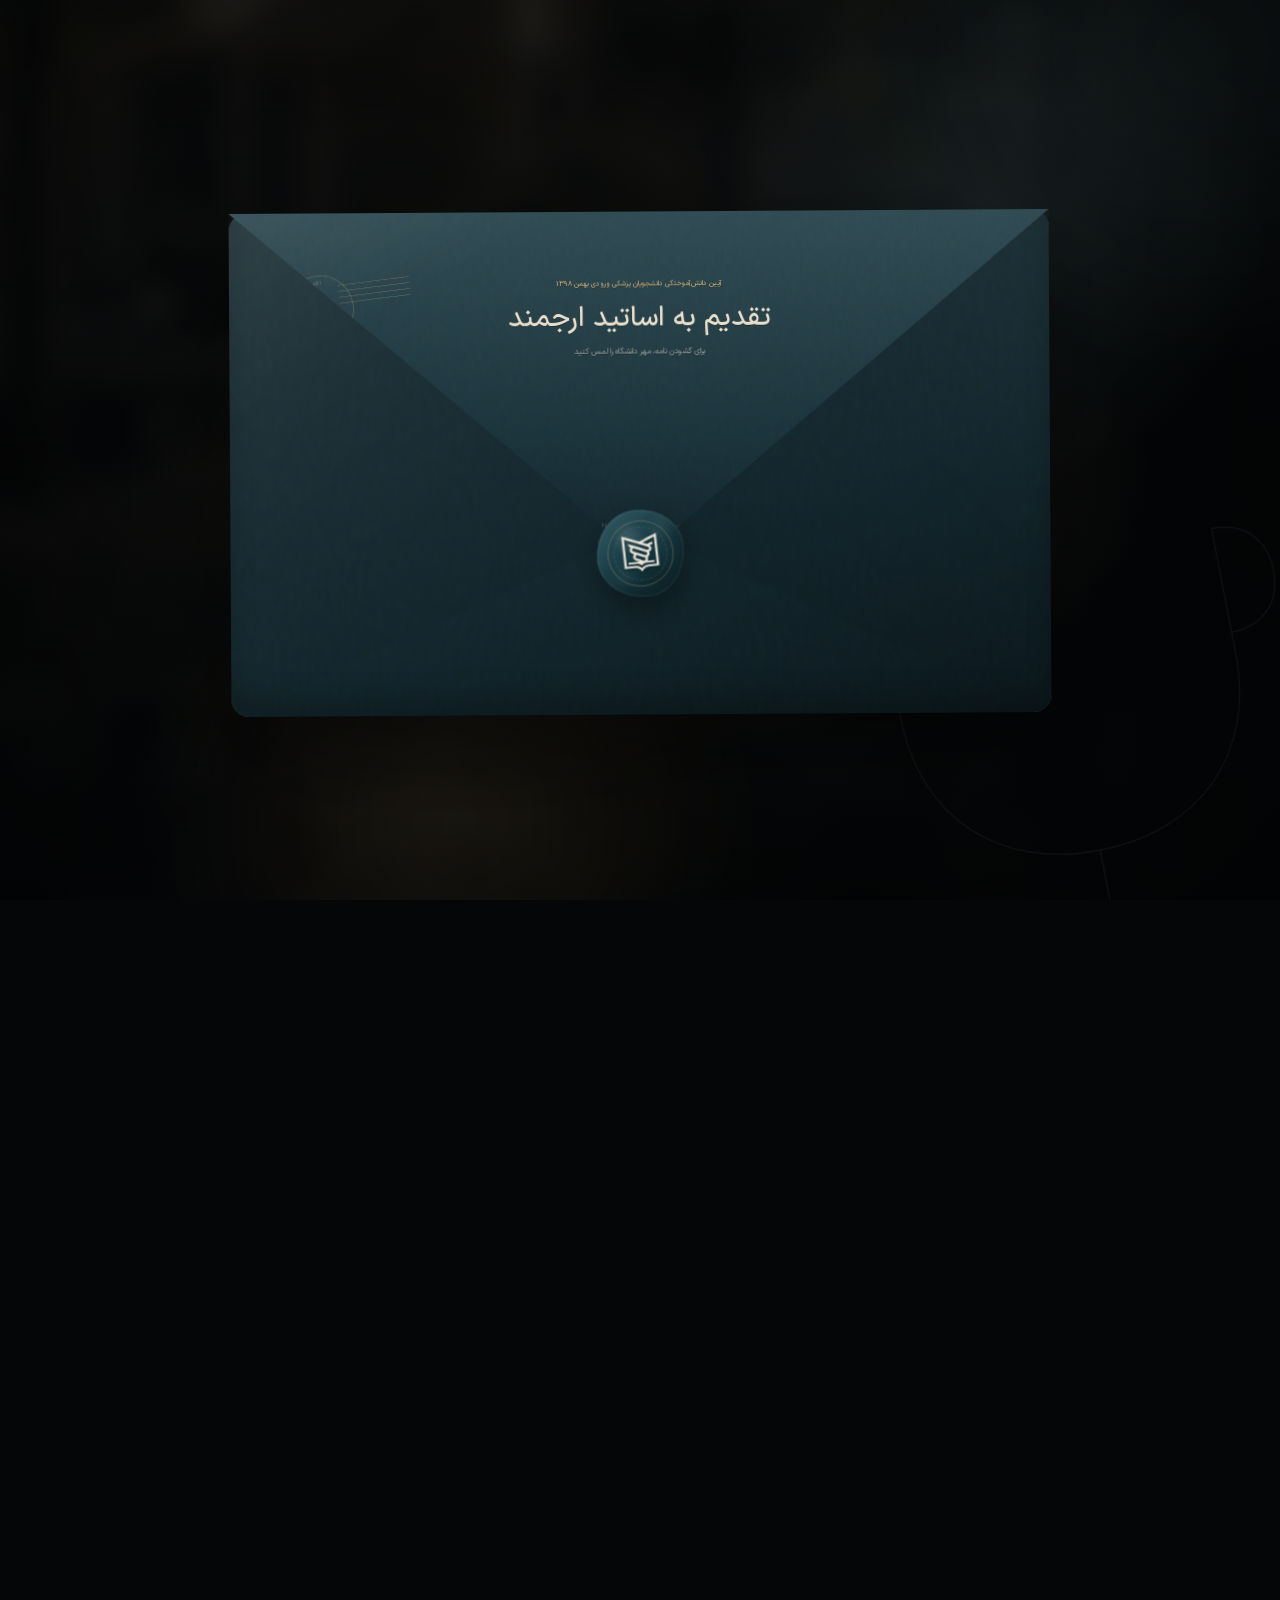
<file: index.html>
<!doctype html>
<html lang="fa" dir="rtl" class="auto-scroll-page">
<head>
  <meta charset="UTF-8" />
  <meta http-equiv="Cache-Control" content="no-cache, no-store, must-revalidate" />
  <meta http-equiv="Pragma" content="no-cache" />
  <meta http-equiv="Expires" content="0" />
  <meta name="viewport" content="width=device-width, initial-scale=1, viewport-fit=cover" />
  <meta name="theme-color" content="#050708" />
  <meta name="color-scheme" content="dark" />
  <meta name="description" content="دعوت‌نامه آیین دانش‌آموختگی دانشجویان پزشکی ورودی بهمن ۱۳۹۸ دانشگاه علوم پزشکی مازندران؛ ۵ مهر ۱۴۰۵، سالن مصباح." />
  <meta property="og:title" content="MAZUMS · Medical Graduation 1405" />
  <meta property="og:description" content="دعوت‌نامه آیین دانش‌آموختگی پزشکی ورودی بهمن ۱۳۹۸؛ ۵ مهر ۱۴۰۵ در سالن مصباح." />
  <meta property="og:type" content="website" />
  <meta property="og:url" content="https://mazums-soheil.github.io/Graduation/" />
  <meta property="og:locale" content="fa_IR" />
  <meta property="og:image" content="https://mazums-soheil.github.io/Graduation/assets/hero-poster.jpg?v=final_project" />
  <meta name="twitter:card" content="summary_large_image" />
  <link rel="canonical" href="https://mazums-soheil.github.io/Graduation/" />
  <link rel="icon" type="image/svg+xml" href="assets/mazums-logo-official-gold.svg?v=final_project" />
  <link rel="manifest" href="site.webmanifest?v=final_project" />
  <title>آیین دانش‌آموختگی پزشکی بهمن 1398</title>
  <link rel="preload" as="font" href="assets/fonts/IRANSansXFaNum-regular.woff2.woff2?v=final_project" type="font/woff2" crossorigin />
  <link rel="preload" as="font" href="assets/fonts/IRANSansXFaNum-medium.woff2.woff2?v=final_project" type="font/woff2" crossorigin />
  <link rel="preload" as="font" href="assets/fonts/IRANSansXFaNum-bold.woff2.woff2?v=final_project" type="font/woff2" crossorigin />
  <link rel="preload" as="image" href="assets/hero-poster.webp?v=final_project" fetchpriority="high" />
  <link rel="preload" as="image" href="assets/hero-poster-1600.webp?v=final_project" fetchpriority="high" />
  <link rel="preload" as="image" href="assets/finale-1600.webp?v=final_project" fetchpriority="high" />
  <link rel="preload" as="video" href="assets/hero-scrub-mobile.mp4?v=final_project" type="video/mp4" fetchpriority="high" />
  <link rel="preload" as="image" href="assets/mazums-logo-official-gold.svg?v=final_project" />
  <script>
    if ('serviceWorker' in navigator) {
      window.addEventListener('load', () => {
        navigator.serviceWorker.register('./sw.js?v=final_project', { scope: './', updateViaCache: 'none' }).catch(() => {});
      });
    }
  </script>
  <link rel="stylesheet" href="src/styles.css?v=final_project" />
</head>
<body class="is-loading invitation-locked">
  <audio id="backgroundMusic" loop preload="none" aria-hidden="true">
    <source src="assets/mazums-elegant-ambient.mp3?v=final_project" type="audio/mpeg" />
  </audio>
  <audio id="heartbeatAudio" loop preload="none" aria-hidden="true">
    <source src="assets/mazums-heartbeat-72bpm.mp3?v=final_project" type="audio/mpeg" />
  </audio>

  <div class="loader" id="loader" role="status" aria-live="polite" aria-label="در حال بارگذاری صفحه">
    <div class="loader__ambient" aria-hidden="true"></div>
    <div class="loader__grid" aria-hidden="true"></div>
    <div class="loader__panel">
      <div class="loader__orbital" aria-hidden="true">
        <div class="loader__orbit loader__orbit--a"></div>
        <div class="loader__orbit loader__orbit--b"></div>
        <div class="loader__progress-ring"></div>
        <div class="loader__crest"><img src="assets/mazums-logo-official-gold.svg?v=final_project" alt="" /></div>
      </div>
      <div class="loader__signal" aria-hidden="true"><svg viewBox="0 0 420 54"><path d="M0 29H92l13-5 11 11 15-30 16 40 17-16h42l12-5 11 11 15-30 16 40 17-16h41l12-5 11 11 15-30 16 40 17-16h31"/></svg><i></i></div>
      <p class="loader__eyebrow">آیین دانش‌آموختگی پزشکی · ورودی بهمن ۱۳۹۸</p>
      <h1>در حال آماده‌سازی روایت</h1>
      <p class="loader__message">تصاویر و ویدیوی آغازین پیش از ورود آماده می‌شوند تا روایت بدون وقفه اجرا شود.</p>
      <div class="loader__statusline"><span id="loaderStatus">بررسی منابع اصلی…</span><b id="loaderPercent">۰٪</b></div>
      <div class="loader__track" aria-hidden="true"><i id="loaderTrack"></i></div>
    </div>
  </div>

  <div class="media-guard" id="mediaGuard" role="status" aria-live="polite" aria-hidden="true"><i></i><span>در حال آماده‌سازی صحنه بعدی…</span></div>

  <section class="mail-intro" id="mailIntro" aria-label="گشودن دعوت‌نامه آیین دانش‌آموختگی">
    <div class="mail-intro__backdrop" aria-hidden="true"></div>
    <div class="mail-intro__aura mail-intro__aura--gold" aria-hidden="true"></div>
    <div class="mail-intro__aura mail-intro__aura--cyan" aria-hidden="true"></div>
    <svg class="mail-intro__steth" viewBox="0 0 640 640" aria-hidden="true"><path d="M135 72v124c0 105 70 166 168 166s168-61 168-166V72M135 72c-32 0-52 20-52 52s20 52 52 52m336-104c32 0 52 20 52 52s-20 52-52 52M303 362v88c0 55 34 88 86 88h27m0 0a38 38 0 1 0 76 0 38 38 0 0 0-76 0Z" /></svg>

    <div class="mail-stage" id="mailStage">
      <div class="mail-stage__shadow" aria-hidden="true"></div>
      <div class="mail-envelope" id="mailEnvelope">
        <div class="mail-envelope__back" aria-hidden="true"></div>

        <article class="mail-card" id="mailCard" aria-label="دعوت‌نامه رسمی ویژه اساتید">
          <div class="mail-card__paper"></div>
          <div class="mail-card__grain" aria-hidden="true"></div>
          <div class="mail-card__invitation">
            <div class="mail-card__photo" aria-hidden="true"></div>
            <div class="mail-card__copy">
              <div class="mail-card__brandrow">
                <img src="assets/mazums-logo-official-gold.svg?v=final_project" alt="" />
                <div><b>دانشگاه علوم پزشکی مازندران</b><small>MAZUMS · ورودی بهمن ۱۳۹۸ · ۱۴۰۵</small></div>
              </div>
              <p class="mail-card__eyebrow">دعوت‌نامه ویژه استادان ارجمند</p>
              <h2>آیین دانش‌آموختگی <span>دانشجویان پزشکی</span></h2>
              <p class="mail-card__cohort">ورودی بهمن ۱۳۹۸ · سال ۱۴۰۵</p>
              <div class="mail-card__rule" aria-hidden="true"><i></i></div>
              <p class="mail-card__lead">استاد ارجمند؛ با سپاس از سال‌های آموزش و همراهی شما، افتخار داریم حضور گران‌قدرتان را در این آیین گرامی بداریم.</p>
              <div class="mail-card__meta" aria-label="زمان و مکان مراسم"><span><i>زمان مراسم</i><b>۵ مهر ۱۴۰۵</b></span><span><i>محل برگزاری</i><b>سالن مصباح، مجتمع دانشگاهی پیامبر اعظم</b></span></div>
              <div class="mail-card__sign">حضور شما، مایه‌ی افتخار و امتنان ماست.</div>
            </div>
          </div>
          <div class="mail-card__portal" aria-hidden="true">
            <div class="mail-card__portal-bg"></div>
            <div class="mail-card__portal-shade"></div>
            <div class="mail-card__portal-copy"><small>روایتی از آموختن و مسئولیت</small><b>سال‌هایی که ما را ساختند؛<br>عهدی که از این‌جا آغاز می‌شود.</b><span>MAZUMS · ۱۴۰۵</span></div>
          </div>
          <div class="mail-card__edge" aria-hidden="true"></div>
          <div class="mail-card__glint" aria-hidden="true"></div>
        </article>

        <div class="mail-envelope__pocket" aria-hidden="true"></div>
        <div class="mail-envelope__fold mail-envelope__fold--left" aria-hidden="true"></div>
        <div class="mail-envelope__fold mail-envelope__fold--right" aria-hidden="true"></div>
        <div class="mail-envelope__flap-open" aria-hidden="true"></div>
        <div class="mail-envelope__flap-closed" aria-hidden="true">
          <div class="mail-envelope__recipient">
            <small>آیین دانش‌آموختگی دانشجویان پزشکی ورودی بهمن ۱۳۹۸</small>
            <strong>تقدیم به اساتید ارجمند</strong>
            <span>برای گشودن نامه، مهر دانشگاه را لمس کنید</span>
          </div>
          <div class="mail-envelope__postmark">SARI<br><b>26</b><br>MAZANDARAN</div>
          <div class="mail-envelope__instruction">برای گشودن دعوت‌نامه، مهر دانشگاه را لمس کنید</div>
        </div>

        <button class="mail-seal" id="mailSeal" type="button" aria-label="باز کردن مهر دانشگاه">
          <span class="mail-seal__wax"><i></i><img src="assets/mazums-logo-official-ivory.svg?v=final_project" alt="لوگوی دانشگاه علوم پزشکی مازندران" /></span>
          <span class="mail-seal__crack mail-seal__crack--a"></span>
          <span class="mail-seal__crack mail-seal__crack--b"></span>
          <span class="mail-seal__crack mail-seal__crack--c"></span>
        </button>
      </div>
    </div>
  </section>

  <canvas class="depth-canvas" id="depthCanvas" aria-hidden="true"></canvas>
  <canvas class="confetti-canvas" id="confettiCanvas" aria-hidden="true"></canvas>
  <div class="noise" aria-hidden="true"></div>
  <div class="page-vignette" aria-hidden="true"></div>

  <header class="topbar" id="topbar">
    <a class="brand" href="#cinematic" aria-label="بازگشت به ابتدای صفحه">
      <img src="assets/mazums-logo-official-gold.svg?v=final_project" alt="" />
      <span><b>دانشگاه علوم پزشکی مازندران</b><small>ورودی بهمن ۱۳۹۸ · آیین دانش‌آموختگی پزشکی · ۱۴۰۵</small></span>
    </a>
    <nav class="topbar__nav" aria-label="بخش‌های صفحه">
      <a href="#campus">آغاز</a>
      <a href="#learning">یادگیری</a>
      <a href="#clinical">مسئولیت</a>
      <a href="#graduation">جشن</a>
      <a href="#finale">دعوت</a>
    </nav>
    <div class="topbar__right">
      <button class="sound" id="soundButton" type="button" aria-pressed="false" aria-label="فعال‌سازی موسیقی و صدا"><i></i><i></i><i></i><i></i></button>
    </div>
  </header>

  <aside class="rail" aria-label="پیشرفت روایت">
    <span id="railIndex">00</span>
    <div class="rail__line"><i id="railFill"></i></div>
    <span>05</span>
  </aside>


  <div class="auto-scroll-control" id="autoScrollControl" aria-label="کنترل پخش خودکار روایت">
    <button class="auto-scroll-control__toggle" id="autoScrollToggle" type="button" aria-label="توقف موقت پخش خودکار"><span class="auto-scroll-control__icon" aria-hidden="true">Ⅱ</span><span>پخش خودکار</span></button>
    <button class="auto-scroll-control__speed" id="autoScrollSpeed" type="button" aria-label="تغییر سرعت پخش خودکار">۱×</button>
  </div>

  <main id="siteShell">
    <section class="cinematic" id="cinematic" aria-label="پیش‌درآمد سینمایی">
      <div class="cinematic__sticky">
        <div class="cinematic__ambient" aria-hidden="true"></div>
        <div class="cinematic__glow cinematic__glow--a" aria-hidden="true"></div>
        <div class="cinematic__glow cinematic__glow--b" aria-hidden="true"></div>

        <div class="film-card" id="filmCard" aria-hidden="true">
          <div class="film-card__edge"></div>
          <video id="heroVideo" muted playsinline webkit-playsinline preload="auto" disablepictureinpicture poster="assets/hero-poster.webp?v=final_project" src="assets/hero-scrub-mobile.mp4?v=final_project" data-src="assets/hero-scrub-mobile.mp4?v=final_project"></video>
          <div class="film-card__shine"></div>
        </div>

        <div class="hero-chrome" aria-hidden="true">
          <span class="hero-chrome__left">روایتی از مسیر آموختن</span>
          <div class="hero-chrome__progress"><i id="heroProgress"></i></div>
        </div>

        <article class="hero-scene hero-scene--intro" data-start="0.00" data-end="0.23">
          <p class="kicker">۰۱ · آغاز</p>
          <h1>روزی آغاز شد،<br><em>بی‌آنکه بدانیم چه راهی پیش روست.</em></h1>
        </article>

        <article class="hero-scene hero-scene--second" data-start="0.25" data-end="0.47">
          <p class="kicker">۰۲ · سال‌ها</p>
          <h2>سال‌ها گذشت؛<br><em>آموختن، ما را ساخت.</em></h2>
        </article>

        <article class="hero-scene hero-scene--third" data-start="0.50" data-end="0.73">
          <p class="kicker">۰۳ · مسئولیت</p>
          <h2>آنجا که دانش،<br><em>با جان انسان روبه‌رو شد.</em></h2>
        </article>

        <article class="hero-scene hero-scene--fourth" data-start="0.77" data-end="0.98">
          <p class="kicker">۰۴ · عهد</p>
          <h2>و اکنون،<br><em>آغاز عهدی تازه است.</em></h2>
          <a class="ghost-link" href="#campus">ادامه‌ی روایت <span>↓</span></a>
        </article>
      </div>
    </section>

    <section class="chapter chapter--campus" id="campus" data-chapter="1">
      <div class="chapter__sticky">
        <div class="chapter__background chapter__background--campus"></div>
        <div class="chapter__wash"></div>
        <div class="chapter__number">01</div>
        <div class="chapter__content chapter__content--right">
          <div class="chapter__meta"><span>آغاز مسیر</span><i></i><b>01</b></div>
          <h2>این‌جا،<br><em>نخستین قدم‌های یک هویت حرفه‌ای برداشته شد.</em></h2>
        </div>
        <figure class="memory-card memory-card--campus" data-tilt>
          <img src="assets/campus-drive-1600.webp?v=final_project" alt="مسیر آرام محوطه دانشگاه علوم پزشکی مازندران" loading="eager" />
          <figcaption><span>محوطه دانشگاه · خاطره</span><b>مسیرهایی که بارها پیموده شدند.</b></figcaption>
        </figure>
        <svg class="stethoscope-line" viewBox="0 0 520 520" aria-hidden="true"><path d="M110 58v105c0 94 63 149 151 149s151-55 151-149V58M110 58c-28 0-46 18-46 46s18 46 46 46m302-92c28 0 46 18 46 46s-18 46-46 46M261 312v79c0 49 30 79 77 79h24m0 0a34 34 0 1 0 68 0 34 34 0 0 0-68 0Z" /></svg>
      </div>
    </section>

    <section class="chapter chapter--learning" id="learning" data-chapter="2">
      <div class="chapter__sticky">
        <div class="chapter__background chapter__background--learning"></div>
        <div class="chapter__wash"></div>
        <div class="chapter__number">02</div>
        <canvas class="helix-canvas" id="helixCanvas" aria-hidden="true"></canvas>
        <div class="chapter__content chapter__content--left">
          <div class="chapter__meta"><span>آموختن</span><i></i><b>02</b></div>
          <h2>هزاران صفحه؛<br><em>برای فهمیدن، نه فقط دانستن.</em></h2>
        </div>
      </div>
    </section>

    <section class="chapter chapter--clinical" id="clinical" data-chapter="3">
      <div class="chapter__sticky">
        <div class="chapter__background chapter__background--clinical"></div>
        <div class="chapter__wash"></div>
        <div class="surgical-beam surgical-beam--a"></div>
        <div class="surgical-beam surgical-beam--b"></div>
        <div class="chapter__number">03</div>
        <div class="chapter__content chapter__content--right">
          <div class="chapter__meta"><span>مسئولیت مراقبت</span><i></i><b>03</b></div>
          <h2>در برابر یک انسان،<br><em>علم باید به مسئولیت تبدیل شود.</em></h2>
        </div>
        <div class="monitor" aria-label="نمایش تزئینی علائم حیاتی">
          <div class="monitor__top"><span>OR / LIVE</span><i></i></div>
          <svg viewBox="0 0 520 120" aria-hidden="true"><path class="monitor__grid" d="M0 74H520"/><path id="ecgPath" class="monitor__ecg" d="M0 74H61l18-10 16 25 22-72 22 80 21-23h63l18-10 16 25 22-72 22 80 21-23h63l18-10 16 25 22-72 22 80 21-23h58"/></svg>
          <div class="monitor__stats"><b>72<small>BPM</small></b><b>98<small>SpO₂</small></b><b>16<small>RR</small></b></div>
        </div>
      </div>
    </section>

    <section class="chapter chapter--graduation" id="graduation" data-chapter="4">
      <div class="chapter__sticky">
        <div class="chapter__background chapter__background--graduation"></div>
        <div class="chapter__wash"></div>
        <div class="chapter__number">04</div>
        <div class="chapter__content chapter__content--left">
          <div class="chapter__meta"><span>آغاز عهد</span><i></i><b>04</b></div>
          <h2>امروز، شادی می‌کنیم؛<br><em>و مسئولیت را با خود همراه میکنیم</em></h2>
        </div>
        <figure class="portrait-card">
          <img src="assets/graduation-portrait-1600.webp?v=final_project" alt="پرتره یک دانش‌آموخته پزشکی" loading="lazy" />
          <figcaption><span>نسل تازه</span><b>نسل تازه پزشکان</b></figcaption>
        </figure>
      </div>
    </section>

    <section class="finale" id="finale" data-chapter="5">
      <div class="finale__bg" aria-hidden="true"></div>
      <div class="finale__mesh" aria-hidden="true"></div>
      <div class="finale__halo" aria-hidden="true"></div>

      <div class="finale__inner">
        <div class="finale__copy">
          <div class="finale__eyebrow">با سپاس و امتنان از استادان ارجمند</div>
          <h2>این لحظه،<br><em>بدون حضور شما معنای کامل خود را نمی‌یابد.</em></h2>
          <p>استادان ارجمند؛ آنچه امروز به نام دانش‌آموختگی پاس می‌داریم، حاصل سال‌هایی است که دانش و تجربه‌ی شما به ما جهت داد، نگاه حرفه‌ای‌مان را شکل داد و معنای مسئولیت در برابر جان انسان را روشن‌تر کرد. حضور شما در این آیین، برای ما ادای احترام به همان سال‌هاست.</p>
        </div>

        <div class="invite-stage" id="inviteStage" aria-label="دعوت‌نامه رسمی ویژه استادان">
          <div class="invite-orbit invite-orbit--a" aria-hidden="true"></div>
          <div class="invite-orbit invite-orbit--b" aria-hidden="true"></div>
          <div class="invite-shadow" aria-hidden="true"></div>
          <div class="invite-acrylic invite-acrylic--rear" aria-hidden="true"></div>
          <div class="invite-acrylic invite-acrylic--mid" aria-hidden="true"></div>

          <article class="invite-card" id="inviteCard">
            <div class="invite-card__frame" aria-hidden="true"></div>
            <div class="invite-card__shine" aria-hidden="true"></div>

            <header class="invite-card__header">
              <div class="invite-card__crest">
                <img src="assets/mazums-logo-official-gold.svg?v=final_project" alt="لوگوی دانشگاه علوم پزشکی مازندران" />
              </div>
              <div class="invite-card__identity">
                <p>دانشگاه علوم پزشکی مازندران</p>
                <small>MAZUMS · آیین دانش‌آموختگی پزشکی · ۱۴۰۵</small>
              </div>
              <div class="invite-card__year" aria-hidden="true">۱۴۰۵</div>
            </header>

            <div class="invite-card__divider" aria-hidden="true"><span></span><i></i><span></span></div>

            <div class="invite-card__body">
              <p class="invite-card__kicker">با سپاس و امتنان از اساتید ارجمند</p>
              <h3>دعوت‌نامه ای برای شما</h3>
              <h4>آیین دانش‌آموختگی دانشجویان پزشکی ورودی بهمن ۱۳۹۸</h4>

              <p class="invite-card__lead">استاد ارجمند؛ با نهایت احترام و امتنان، از حضرت‌عالی دعوت می‌کنیم در آیین دانش‌آموختگی دانشجویان پزشکی دانشگاه علوم پزشکی مازندران حضور یابید. حضور گران‌قدر شما برای ما نه‌تنها موجب افتخار، بلکه فرصتی برای ادای سپاس به سال‌هایی است که با دانش، راهنمایی و اعتماد شما شکل گرفت. مشتاقیم این نقطه‌ی ماندگار را در کنار استادانی پاس بداریم که بخشی از معنای رسیدن به آن بوده‌اند.</p>

              <div class="invite-card__details" aria-label="جزئیات مراسم">
                <div><span>زمان مراسم</span><b>۵ مهر ۱۴۰۵ ساعت ۱۵ الی ۱۷</b></div>
                <div><span>محل برگزاری</span><b>مجتمع دانشگاهی پیامبر اعظم، سالن مصباح</b></div>
              </div>

              <div class="invite-card__closing">
                <p>با تجدید احترام و سپاس</p>
                <b>دانش‌آموختگان پزشکی ورودی بهمن ۱۳۹۸</b>
              </div>

              <div class="invite-card__quote">به پاس استادانی که دانش را آموختند و مسئولیت آن را به ما سپردند.</div>
            </div>

            <footer class="invite-card__footer">
              <b>دانش · مراقبت · مسئولیت</b>
            </footer>
          </article>

        </div>
      </div>

      <footer class="finale__footer"><span>دانشگاه علوم پزشکی مازندران · آیین دانش‌آموختگی پزشکی · ورودی بهمن ۱۳۹۸ · ۱۴۰۵</span><span>با سپاس از آنان که علم را با مسئولیت و مراقبت معنا کردند</span></footer>
    </section>
  </main>

  <div class="cursor" id="cursor" aria-hidden="true"><i></i></div>
  <noscript><div class="noscript">برای تجربه کامل این صفحه، JavaScript باید فعال باشد.</div></noscript>
  <script src="src/main.js?v=final_project" defer></script>
</body>
</html>
</file>
<file: src/styles.css>
@font-face{font-family:"IRANSansX";src:url("../assets/fonts/IRANSansXFaNum-regular.woff2.woff2") format("woff2");font-style:normal;font-weight:400;font-display:swap}
@font-face{font-family:"IRANSansX";src:url("../assets/fonts/IRANSansXFaNum-medium.woff2.woff2") format("woff2");font-style:normal;font-weight:500 600;font-display:swap}
@font-face{font-family:"IRANSansX";src:url("../assets/fonts/IRANSansXFaNum-bold.woff2.woff2") format("woff2");font-style:normal;font-weight:700 900;font-display:swap}
:root{
  --bg:#040608;
  --bg-2:#071015;
  --bg-3:#0d161b;
  --panel:rgba(10,14,18,.56);
  --panel-2:rgba(6,10,14,.72);
  --line:rgba(244,240,232,.14);
  --line-strong:rgba(244,240,232,.22);
  --ivory:#f5efe3;
  --soft:#d9d0c0;
  --muted:rgba(245,239,227,.72);
  --muted-2:rgba(245,239,227,.48);
  --gold:#c4a15e;
  --gold-2:#e6c985;
  --cyan:#6e98a1;
  --cyan-2:#9cc9d2;
  --shadow:0 40px 120px rgba(0,0,0,.48);
  --radius:26px;
  --safe-top:env(safe-area-inset-top,0px);
  --safe-bottom:env(safe-area-inset-bottom,0px);
  --hero-h:500vh;
  --chapter-h:175vh;
  --content-alpha:0;
  --content-y:42px;
  --content-blur:8px;
  --bg-scale:1.08;
  --bg-x:0%;
  --bg-y:0%;
  --num-x:0px;
  --card-alpha:0;
  --steth-dash:1500;
  --steth-alpha:.16;
  --steth-x:0px;
  --steth-y:0px;
  --helix-alpha:.6;
  --monitor-alpha:0;
  --monitor-y:-22px;
  --beam-alpha:.3;
  --ecg-dash:1100;
}
*{box-sizing:border-box}
html{scroll-behavior:auto;overscroll-behavior-y:none}
body{margin:0;overscroll-behavior-y:none;background:var(--bg);color:var(--ivory);font-family:"IRANSansX";text-rendering:optimizeLegibility;-webkit-font-smoothing:antialiased;overflow-x:hidden}
a{text-decoration:none;color:inherit}
button{font:inherit}
img,video{display:block;max-width:100%}
body.is-loading{height:100vh;overflow:hidden;touch-action:none}
body.is-loading .mail-intro{opacity:0;pointer-events:none}
body.is-ready .mail-intro{opacity:1;visibility:visible}
body:not(.is-ready) #siteShell{opacity:0;pointer-events:none}
body.is-ready #siteShell{opacity:1;transition:opacity .65s ease}

.loader{position:fixed;inset:0;z-index:1200;display:grid;place-items:center;background:radial-gradient(circle at 50% 18%,rgba(103,146,157,.18),transparent 34%),radial-gradient(circle at 50% 0,rgba(196,161,94,.16),transparent 28%),linear-gradient(180deg,#05080b,#030406 65%,#020304);overflow:hidden}
.loader.is-hidden{opacity:0;pointer-events:none;transition:opacity .7s ease,visibility .7s ease;visibility:hidden}
.loader__ambient,.loader__grid{position:absolute;inset:0;pointer-events:none}
.loader__ambient{background:radial-gradient(circle at 50% 28%,rgba(255,255,255,.05),transparent 18%),radial-gradient(circle at 35% 70%,rgba(196,161,94,.14),transparent 24%),radial-gradient(circle at 70% 30%,rgba(110,152,161,.14),transparent 22%);filter:blur(22px);transform:scale(1.06)}
.loader__grid{background-image:linear-gradient(rgba(255,255,255,.05) 1px,transparent 1px),linear-gradient(90deg,rgba(255,255,255,.05) 1px,transparent 1px);background-size:56px 56px;mask-image:radial-gradient(circle at center,black,transparent 78%);opacity:.18}
.loader__panel{position:relative;z-index:2;width:min(92vw,620px);padding:34px 24px 28px;border:1px solid rgba(255,255,255,.14);border-radius:32px;background:linear-gradient(180deg,rgba(14,19,24,.9),rgba(5,8,11,.82));backdrop-filter:blur(16px);box-shadow:0 40px 120px rgba(0,0,0,.46),inset 0 1px 0 rgba(255,255,255,.05);text-align:center}
.loader__crest{width:92px;height:92px;margin:0 auto 18px;border-radius:28px;display:grid;place-items:center;background:radial-gradient(circle at 50% 35%,rgba(255,255,255,.08),rgba(255,255,255,.01) 55%),linear-gradient(180deg,rgba(196,161,94,.12),rgba(110,152,161,.09));border:1px solid rgba(230,201,133,.24);box-shadow:0 0 0 1px rgba(255,255,255,.04) inset,0 16px 50px rgba(0,0,0,.3)}
.loader__crest img{width:52px;height:52px;color:var(--gold-2);filter:drop-shadow(0 0 10px rgba(230,201,133,.18));opacity:.92}
.loader__eyebrow,.chapter__meta,.finale__eyebrow,.hero-scene .kicker,.loader__ticks span,.invite-card__header p,.invite-card__header small,.invite-card__quote,.invite-card__footer,.scene-note,.topbar__coords,.topbar__nav a,.rail{font-family:"IRANSansX";letter-spacing:.18em;text-transform:uppercase}
.loader__signal{position:relative;width:min(72%,360px);height:42px;margin:0 auto 9px;opacity:.72;overflow:hidden;mask-image:linear-gradient(90deg,transparent,#000 13%,#000 87%,transparent)}
.loader__signal svg{width:100%;height:100%;overflow:visible}.loader__signal path{fill:none;stroke:#9de6d5;stroke-width:1.35;stroke-linecap:round;stroke-linejoin:round;stroke-dasharray:720;animation:loaderSignal 2.2s linear infinite;filter:drop-shadow(0 0 6px rgba(157,230,213,.42))}.loader__signal i{position:absolute;top:50%;left:50%;width:8px;height:8px;border-radius:50%;background:var(--gold-2);box-shadow:0 0 18px rgba(230,201,133,.7);transform:translate(-50%,-50%);animation:loaderPulse 1.7s ease-in-out infinite}
.loader__eyebrow{margin:0;color:var(--gold-2);font-size:12px}
.loader h1{margin:14px 0 8px;font:500 clamp(26px,7vw,46px)/1.15 "IRANSansX";letter-spacing:-.03em}
.loader__status{margin:0 auto 20px;max-width:42ch;font-size:13px;line-height:1.9;color:var(--muted)}
.loader__track{position:relative;height:7px;border-radius:999px;overflow:hidden;background:rgba(255,255,255,.08);box-shadow:inset 0 0 0 1px rgba(255,255,255,.05)}
.loader__track i{display:block;width:0;height:100%;border-radius:inherit;background:linear-gradient(90deg,var(--gold),var(--gold-2) 55%,var(--cyan-2));box-shadow:0 0 18px rgba(230,201,133,.35),0 0 26px rgba(110,152,161,.18)}
.loader__meta{display:flex;justify-content:space-between;align-items:end;gap:18px;margin-top:14px}
.loader__meta span{font:500 42px/1 "IRANSansX";color:var(--ivory)}
.loader__meta small{display:block;text-align:left;line-height:1.45;color:var(--muted-2);font-size:12px}
.loader__ticks{list-style:none;display:grid;grid-template-columns:repeat(4,1fr);gap:10px;margin:22px 0 0;padding:0}
.loader__ticks li{padding:14px 12px;border-radius:18px;background:rgba(255,255,255,.03);border:1px solid rgba(255,255,255,.08)}
.loader__ticks span{display:block;margin-bottom:8px;color:var(--muted-2);font-size:10px}
.loader__ticks b{font-size:12px;color:var(--ivory);font-weight:600}

@keyframes loaderSignal{0%{stroke-dashoffset:720;opacity:.22}28%{opacity:1}100%{stroke-dashoffset:-720;opacity:.35}}
@keyframes loaderPulse{0%,100%{opacity:.2;transform:translate(-50%,-50%) scale(.65)}50%{opacity:1;transform:translate(-50%,-50%) scale(1.15)}}

.depth-canvas,.confetti-canvas,.noise,.page-vignette{position:fixed;inset:0;pointer-events:none}
.depth-canvas{z-index:4;mix-blend-mode:screen;opacity:.88}
.confetti-canvas{z-index:18}
.noise{z-index:3;background-image:url("data:image/svg+xml,%3Csvg xmlns='http://www.w3.org/2000/svg' width='180' height='180' viewBox='0 0 180 180'%3E%3Cfilter id='n'%3E%3CfeTurbulence type='fractalNoise' baseFrequency='1.6' numOctaves='2' stitchTiles='stitch'/%3E%3C/filter%3E%3Crect width='180' height='180' filter='url(%23n)' opacity='.12'/%3E%3C/svg%3E");opacity:.08;mix-blend-mode:soft-light}
.page-vignette{z-index:2;box-shadow:inset 0 0 180px 50px rgba(0,0,0,.42)}

.topbar{position:fixed;z-index:40;inset:0 0 auto 0;display:flex;justify-content:space-between;align-items:center;gap:16px;padding:calc(var(--safe-top) + 16px) 16px 0;pointer-events:none}
.topbar>*{pointer-events:auto}
.topbar::before{content:"";position:absolute;left:10px;right:10px;top:calc(var(--safe-top) + 8px);height:72px;border-radius:24px;background:linear-gradient(180deg,rgba(7,10,13,.74),rgba(7,10,13,.18));border:1px solid rgba(255,255,255,.08);backdrop-filter:blur(14px);opacity:.86;z-index:-1;transition:opacity .3s ease,transform .3s ease}
.topbar.is-scrolled::before{opacity:.97;transform:translateY(0)}
.brand{display:flex;align-items:center;gap:12px;min-width:0}
.brand img{width:44px;height:44px;color:var(--gold-2);flex:0 0 auto;filter:drop-shadow(0 0 12px rgba(230,201,133,.16))}
.brand span{display:flex;flex-direction:column;min-width:0}
.brand b{font-size:12px;font-weight:700;white-space:nowrap;overflow:hidden;text-overflow:ellipsis}
.brand small{font-size:8px;color:var(--muted-2);margin-top:4px}
.topbar__nav{display:none;gap:18px}
.topbar__nav a{font-size:10px;color:var(--muted-2);transition:color .25s ease,opacity .25s ease}
.topbar__nav a:hover{color:var(--ivory)}
.topbar__right{display:flex;align-items:center;gap:12px}
.topbar__coords{font-size:8px;color:var(--muted-2);display:none}
.sound{width:42px;height:42px;border-radius:50%;border:1px solid rgba(255,255,255,.14);background:rgba(255,255,255,.03);backdrop-filter:blur(8px);display:grid;grid-template-columns:repeat(4,1fr);align-items:end;gap:3px;padding:11px 10px;cursor:pointer}
.sound i{display:block;background:linear-gradient(180deg,var(--gold-2),rgba(255,255,255,.8));border-radius:999px;height:30%}
.sound i:nth-child(2){height:56%}.sound i:nth-child(3){height:78%}.sound i:nth-child(4){height:42%}
.sound[aria-pressed="true"]{box-shadow:0 0 0 1px rgba(230,201,133,.22) inset,0 0 24px rgba(230,201,133,.15)}

.rail{position:fixed;z-index:36;left:16px;top:50%;transform:translateY(-50%);display:none;align-items:center;gap:10px;flex-direction:column;color:rgba(244,240,232,.45);font-size:12px;direction:ltr}
.rail__line{position:relative;width:1px;height:180px;background:rgba(255,255,255,.12)}
.rail__line i{position:absolute;left:0;right:0;bottom:0;height:0;background:linear-gradient(180deg,var(--gold),var(--ivory));box-shadow:0 0 14px rgba(230,201,133,.35)}

.cinematic{height:var(--hero-h);position:relative;background:#020406}
.cinematic__sticky{position:sticky;top:0;height:100dvh;min-height:620px;overflow:hidden;isolation:isolate}
.cinematic__ambient{position:absolute;inset:-8%;background:url("../assets/hero-poster-1600.webp") center/cover no-repeat;filter:blur(28px) brightness(.46) saturate(.92);transform:scale(1.12)}
.cinematic__ambient::after{content:"";position:absolute;inset:0;background:linear-gradient(90deg,rgba(4,7,8,.66) 0,rgba(4,7,8,.26) 38%,rgba(4,7,8,.48) 72%,rgba(4,7,8,.7) 100%),linear-gradient(180deg,rgba(4,7,8,.58),transparent 38%,rgba(4,7,8,.68) 100%)}
.cinematic__glow{position:absolute;border-radius:50%;filter:blur(24px);opacity:.35;pointer-events:none}
.cinematic__glow--a{width:56vw;height:56vw;left:-10vw;bottom:-14vw;background:radial-gradient(circle,rgba(230,201,133,.28),transparent 62%)}
.cinematic__glow--b{width:62vw;height:62vw;right:-20vw;top:-18vw;background:radial-gradient(circle,rgba(110,152,161,.22),transparent 62%)}
.film-card{position:absolute;z-index:7;left:50%;top:50%;width:min(78vw,430px);aspect-ratio:9/16;transform:translate(-50%,-50%) perspective(1500px) rotateY(-2deg) rotateX(1deg);transform-style:preserve-3d;border-radius:32px;border:1px solid rgba(244,240,232,.12);background:#0c1115;box-shadow:0 55px 140px rgba(0,0,0,.64),0 0 0 1px rgba(255,255,255,.04) inset;overflow:hidden}
.film-card::before,.film-card::after{content:"";position:absolute;left:18px;right:18px;height:1px;background:linear-gradient(90deg,transparent,var(--gold),transparent);opacity:.42;z-index:4}
.film-card::before{top:18px}.film-card::after{bottom:18px}
.film-card video{width:100%;height:100%;object-fit:cover;filter:brightness(.91) contrast(1.04) saturate(.94)}
.film-card__edge{position:absolute;inset:12px;border-radius:22px;border:1px solid rgba(255,255,255,.1);z-index:4;pointer-events:none}
.film-card__shine{position:absolute;inset:0;z-index:2;background:linear-gradient(112deg,transparent 26%,rgba(255,255,255,.1) 47%,transparent 64%);transform:translateX(-130%);pointer-events:none}
.film-card__ticks{position:absolute;left:16px;right:16px;bottom:14px;z-index:5;display:flex;justify-content:space-between;gap:16px;font-size:9px;color:rgba(244,240,232,.48);direction:ltr}
.hero-chrome{position:absolute;inset:0;z-index:14;pointer-events:none;color:rgba(244,240,232,.42);font-size:8px}
.hero-chrome__left,.hero-chrome__right{position:absolute;bottom:calc(var(--safe-bottom) + 18px)}
.hero-chrome__left{left:18px}.hero-chrome__right{right:18px}
.hero-chrome__progress{position:absolute;left:18px;right:18px;bottom:calc(var(--safe-bottom) + 38px);height:1px;background:rgba(255,255,255,.12)}
.hero-chrome__progress i{display:block;width:0;height:100%;background:linear-gradient(90deg,var(--gold),var(--ivory));box-shadow:0 0 14px rgba(230,201,133,.35)}
.hero-scene{position:absolute;left:18px;right:18px;bottom:calc(var(--safe-bottom) + 78px);z-index:16;opacity:0;filter:blur(10px);will-change:transform,opacity,filter}
.hero-scene h1,.hero-scene h2,.chapter h2,.finale h2{font-family:"IRANSansX";font-weight:500;letter-spacing:-.04em;margin:0;line-height:.92}
.hero-scene h1{font-size:clamp(42px,12.4vw,74px)}
.hero-scene h2{font-size:clamp(40px,11.8vw,68px)}
.hero-scene em,.chapter h2 em,.finale h2 em{font-style:italic;color:var(--gold-2)}
.hero-scene .kicker{margin:0 0 14px;color:var(--gold-2);font-size:10px}
.hero-scene>p:not(.kicker){margin:16px 0 0;max-width:36em;font-size:13px;line-height:2;color:var(--muted)}
.scene-note{display:inline-block;margin-top:18px;font-size:8px;color:var(--muted-2)}
.ghost-link{display:inline-flex;align-items:center;gap:10px;margin-top:20px;padding-bottom:8px;border-bottom:1px solid rgba(230,201,133,.36);font-size:11px;color:var(--ivory)}

.chapter{height:var(--chapter-h);position:relative;background:#040608}
.chapter__sticky{position:sticky;top:0;height:100dvh;min-height:620px;overflow:hidden;isolation:isolate;perspective:1500px}
.chapter__background{position:absolute;inset:-4%;background-position:center;background-size:cover;filter:saturate(.94) contrast(1.02) brightness(.86);transform:scale(var(--bg-scale)) translate3d(var(--bg-x),var(--bg-y),0)}
.chapter__background::after{content:"";position:absolute;inset:0;background:linear-gradient(180deg,rgba(0,0,0,.05),rgba(0,0,0,.05))}
.chapter__background--campus{background-image:url("../assets/campus-aerial-1600.webp")}
.chapter__background--learning{background-image:url("../assets/learning-1600.webp")}
.chapter__background--clinical{background-image:url("../assets/clinical-surgery-1600.webp");background-position:center 26%}
.chapter__background--graduation{background-image:url("../assets/graduation-group-1600.webp");background-position:center 28%}
.chapter__wash{position:absolute;inset:0;z-index:1;background:linear-gradient(90deg,rgba(4,7,8,.10),rgba(4,7,8,.58) 72%),linear-gradient(180deg,rgba(4,7,8,.48),transparent 36%,rgba(4,7,8,.60))}
.chapter--learning .chapter__wash{background:linear-gradient(90deg,rgba(4,7,8,.62),rgba(4,7,8,.20) 56%,rgba(4,7,8,.38) 100%),linear-gradient(180deg,rgba(4,7,8,.54),transparent 38%,rgba(4,7,8,.55))}
.chapter--clinical .chapter__wash{background:linear-gradient(90deg,rgba(4,7,8,.12),rgba(4,7,8,.55) 72%),linear-gradient(180deg,rgba(4,7,8,.46),transparent 40%,rgba(4,7,8,.64))}
.chapter--graduation .chapter__wash{background:linear-gradient(90deg,rgba(4,7,8,.61),rgba(4,7,8,.24) 48%,rgba(4,7,8,.39) 100%),linear-gradient(180deg,rgba(4,7,8,.42),transparent 40%,rgba(4,7,8,.56))}
.chapter__number{position:absolute;z-index:2;top:5%;left:-2%;font:400 34vw/.8 "IRANSansX";color:transparent;-webkit-text-stroke:1px rgba(244,240,232,.07);transform:translateX(var(--num-x));pointer-events:none}
.chapter__content{position:absolute;left:18px;right:18px;z-index:12;bottom:calc(var(--safe-bottom) + 54px);opacity:var(--content-alpha);transform:translate3d(0,var(--content-y),0);filter:blur(var(--content-blur));will-change:transform,opacity,filter}
.chapter__meta{display:flex;align-items:center;gap:10px;margin-bottom:14px;font-size:10px;color:var(--gold-2)}
.chapter__meta i{display:block;flex:0 0 42px;height:1px;background:rgba(230,201,133,.45)}
.chapter__meta b{font-weight:500;color:rgba(244,240,232,.42)}
.chapter h2{font-size:clamp(42px,11.2vw,72px);max-width:12ch}
.chapter__content>p{max-width:42em;margin:16px 0 0;font-size:13px;line-height:2;color:var(--muted)}
.chapter__facts,.word-strip,.clinical-tags,.finale__points{display:flex;flex-wrap:wrap;gap:8px;margin-top:22px}
.chapter__facts span,.word-strip span,.clinical-tags span,.finale__points span{border:1px solid rgba(255,255,255,.12);background:rgba(7,10,13,.2);backdrop-filter:blur(10px);padding:9px 11px 8px;border-radius:999px}
.chapter__facts span{min-width:110px;border-radius:18px}
.chapter__facts b{display:block;font-size:14px;font-weight:600}
.chapter__facts small{display:block;margin-top:4px;font:500 6px/1 "IRANSansX";letter-spacing:.18em;color:var(--muted-2)}
.word-strip span,.clinical-tags span,.finale__points span{font-family:"IRANSansX";letter-spacing:.16em;font-size:10px;color:var(--soft)}
.memory-card,.portrait-card{position:absolute;z-index:12;opacity:var(--card-alpha);transform-style:preserve-3d;background:linear-gradient(180deg,rgba(12,16,20,.72),rgba(4,7,9,.5));border:1px solid rgba(255,255,255,.12);backdrop-filter:blur(18px);border-radius:26px;padding:8px;box-shadow:var(--shadow)}
.memory-card img,.portrait-card img{width:100%;height:auto;border-radius:18px;object-fit:cover}
.memory-card{top:14%;left:18px;width:min(46vw,210px)}
.memory-card img{aspect-ratio:.83}
.portrait-card{top:12%;right:18px;width:min(42vw,200px)}
.portrait-card img{aspect-ratio:.8}
.memory-card figcaption,.portrait-card figcaption{padding:10px 6px 3px;display:flex;flex-direction:column;gap:4px}
.memory-card figcaption span,.portrait-card figcaption span{font:500 7px/1 "IRANSansX";letter-spacing:.18em;color:var(--gold-2)}
.memory-card figcaption b,.portrait-card figcaption b{font-size:10px;font-weight:500;color:var(--muted)}
.stethoscope-line{position:absolute;z-index:8;right:-24%;top:8%;width:min(82vw,480px);opacity:var(--steth-alpha);filter:drop-shadow(0 0 24px rgba(230,201,133,.08));transform:rotate(-16deg) translate3d(var(--steth-x),var(--steth-y),0)}
.stethoscope-line path{fill:none;stroke:rgba(230,207,145,.5);stroke-width:1.6;stroke-linecap:round;stroke-linejoin:round;stroke-dasharray:1500;stroke-dashoffset:var(--steth-dash)}
.helix-canvas{position:absolute;z-index:8;top:10%;right:-8%;width:62vw;height:50vh;opacity:var(--helix-alpha);mix-blend-mode:screen}
.glass-index{position:absolute;z-index:10;top:14%;right:18px;width:158px;height:104px;padding:14px;border-radius:24px;border:1px solid rgba(138,184,194,.24);background:linear-gradient(145deg,rgba(138,184,194,.12),rgba(4,8,10,.22));backdrop-filter:blur(18px);box-shadow:inset 0 0 36px rgba(138,184,194,.05);display:grid;align-content:space-between}
.glass-index span,.glass-index small{font:500 6px/1 "IRANSansX";letter-spacing:.18em;color:rgba(244,240,232,.45)}
.glass-index b{font:400 30px/1 "IRANSansX";color:var(--cyan-2)}
.surgical-beam{position:absolute;z-index:5;top:-24%;width:26vw;height:100vh;background:linear-gradient(180deg,rgba(205,233,236,.18),rgba(138,184,194,.03) 58%,transparent);filter:blur(12px);transform-origin:top center;mix-blend-mode:screen;opacity:var(--beam-alpha)}
.surgical-beam--a{left:21%;transform:rotate(18deg)}
.surgical-beam--b{right:13%;transform:rotate(-15deg)}
.monitor{position:absolute;z-index:12;top:14%;left:18px;width:min(76vw,340px);padding:16px;border-radius:26px;border:1px solid rgba(138,184,194,.24);background:rgba(3,12,15,.48);backdrop-filter:blur(18px);box-shadow:var(--shadow);direction:ltr;opacity:var(--monitor-alpha);transform:translate3d(0,var(--monitor-y),0)}
.monitor__top{display:flex;justify-content:space-between;align-items:center;font:500 8px/1 "IRANSansX";letter-spacing:.18em;color:rgba(244,240,232,.45)}
.monitor__top i{width:8px;height:8px;border-radius:50%;background:#98e3d4;box-shadow:0 0 10px #98e3d4}
.monitor svg{width:100%;margin:10px 0 6px}
.monitor__grid{fill:none;stroke:rgba(244,240,232,.08);stroke-width:1}
.monitor__ecg{fill:none;stroke:#9de6d5;stroke-width:2.2;stroke-linecap:round;stroke-linejoin:round;stroke-dasharray:1100;stroke-dashoffset:var(--ecg-dash);filter:drop-shadow(0 0 6px rgba(157,230,213,.5))}
.monitor__stats{display:grid;grid-template-columns:repeat(3,1fr);gap:10px}
.monitor__stats b{font:400 26px/1 "IRANSansX";color:var(--ivory)}
.monitor__stats small{display:block;margin-top:4px;font-size:7px;color:rgba(244,240,232,.42);letter-spacing:.16em}
.graduation-year{display:flex;align-items:baseline;gap:12px;margin-top:24px}
.graduation-year span{font:500 7px/1 "IRANSansX";letter-spacing:.18em;color:var(--muted-2)}
.graduation-year b{font:400 46px/.9 "IRANSansX";color:var(--gold-2)}

.finale{position:relative;min-height:100dvh;padding:118px 20px calc(var(--safe-bottom) + 64px);overflow:hidden;background:#020405}
.finale__bg,.finale__mesh,.finale__halo{position:absolute;inset:0;pointer-events:none}
.finale__bg{background:url("../assets/finale-1600.webp") center/cover no-repeat;filter:brightness(.70) saturate(.94) contrast(1.03);transform:scale(1.02)}
.finale__bg::after{content:"";position:absolute;inset:0;background:linear-gradient(180deg,rgba(3,5,7,.72),rgba(3,5,7,.38) 22%,rgba(3,5,7,.28) 56%,rgba(3,5,7,.70)),linear-gradient(90deg,rgba(4,7,8,.52),rgba(4,7,8,.12) 55%,rgba(4,7,8,.32))}
.finale__mesh{background-image:linear-gradient(rgba(255,255,255,.035) 1px,transparent 1px),linear-gradient(90deg,rgba(255,255,255,.035) 1px,transparent 1px);background-size:44px 44px;mask-image:radial-gradient(circle at 68% 45%,black,transparent 72%);opacity:.16}
.finale__halo{background:radial-gradient(circle at 70% 38%,rgba(230,201,133,.19),transparent 19%),radial-gradient(circle at 74% 44%,rgba(110,152,161,.17),transparent 27%);filter:blur(16px)}
.finale__inner{position:relative;z-index:6;display:grid;gap:42px;align-items:center;max-width:1340px;width:100%;margin-inline:auto}
.finale__copy{max-width:560px}
.finale__eyebrow{margin-bottom:16px;color:var(--gold-2);font-size:11px}
.finale h2{font-size:clamp(54px,13vw,94px);max-width:11ch}
.finale p{margin:20px 0 0;max-width:44ch;font-size:13px;line-height:2.05;color:var(--muted)}
.finale__points{gap:8px;margin-top:24px}
.finale__points span{font-family:"IRANSansX";letter-spacing:0;font-size:10px;color:rgba(245,239,227,.78);padding:9px 12px;border-color:rgba(230,201,133,.16);background:rgba(6,9,12,.34)}
.finale__actions{margin-top:28px;display:flex;flex-wrap:wrap;gap:10px}
.button{height:49px;display:inline-flex;align-items:center;gap:18px;padding:0 19px;border-radius:999px;border:1px solid rgba(255,255,255,.12);background:rgba(255,255,255,.035);backdrop-filter:blur(12px);font-size:11px;white-space:nowrap;transition:transform .25s ease,box-shadow .25s ease,border-color .25s ease}
.button--gold{background:linear-gradient(135deg,var(--gold),var(--gold-2));color:#1b1308;border-color:rgba(255,255,255,.22);box-shadow:0 16px 34px rgba(196,161,94,.17)}
.button--ghost:hover,.button--gold:hover{transform:translateY(-2px)}

.invite-stage{position:relative;width:min(94vw,700px);justify-self:center;padding:58px 30px 92px;transform-style:preserve-3d;perspective:1800px;isolation:isolate;will-change:transform}
.invite-orbit{position:absolute;z-index:-5;border-radius:50%;border:1px solid rgba(230,201,133,.2);pointer-events:none}
.invite-orbit--a{inset:3% 3% 8%;transform:rotate(-7deg);box-shadow:0 0 0 25px rgba(230,201,133,.018),0 0 0 58px rgba(156,201,210,.012)}
.invite-orbit--b{inset:13% 11% 15%;border-color:rgba(156,201,210,.16);transform:rotate(10deg)}
.invite-shadow{position:absolute;z-index:-4;left:13%;right:13%;bottom:8%;height:12%;border-radius:50%;background:radial-gradient(circle,rgba(0,0,0,.68),transparent 68%);filter:blur(22px)}
.invite-acrylic{position:absolute;z-index:-3;border-radius:38px;background:linear-gradient(180deg,rgba(156,201,210,.11),rgba(156,201,210,.025));backdrop-filter:blur(11px);border:1px solid rgba(156,201,210,.2);box-shadow:0 24px 78px rgba(0,0,0,.25);pointer-events:none}
.invite-acrylic--rear{inset:10% 4% 18% 18%;transform:translate3d(18px,-6px,-56px) rotateZ(6deg)}
.invite-acrylic--mid{inset:8% 10% 16% 11%;transform:translate3d(9px,8px,-24px) rotateZ(-3.5deg);background:linear-gradient(180deg,rgba(255,255,255,.055),rgba(255,255,255,.012));border-color:rgba(255,255,255,.13)}

.invite-card{position:relative;z-index:2;width:100%;padding:28px 30px 26px;border-radius:36px;border:1px solid rgba(230,201,133,.34);background:linear-gradient(160deg,rgba(9,13,17,.96),rgba(6,10,13,.9) 52%,rgba(7,14,17,.86));box-shadow:0 44px 130px rgba(0,0,0,.5),inset 0 1px 0 rgba(255,255,255,.055),inset 0 0 60px rgba(156,201,210,.025);overflow:hidden;transform-style:preserve-3d;will-change:transform}
.invite-card::before{content:"";position:absolute;inset:0;background:radial-gradient(circle at 18% 10%,rgba(230,201,133,.08),transparent 24%),radial-gradient(circle at 86% 80%,rgba(156,201,210,.06),transparent 30%),linear-gradient(180deg,rgba(255,255,255,.035),transparent 24%,rgba(255,255,255,.012) 70%,transparent);pointer-events:none}
.invite-card::after{content:"";position:absolute;inset:11px;border-radius:26px;border:1px solid rgba(255,255,255,.075);pointer-events:none}
.invite-card__frame{position:absolute;inset:19px;border-radius:22px;border:1px solid rgba(230,201,133,.13);pointer-events:none;box-shadow:0 0 0 1px rgba(255,255,255,.02) inset}
.invite-card__shine{position:absolute;inset:-14% -25%;background:linear-gradient(115deg,transparent 37%,rgba(255,255,255,.095) 49%,transparent 61%);transform:translateX(-60%);pointer-events:none;mix-blend-mode:screen}
.invite-card__header{position:relative;z-index:2;display:grid;grid-template-columns:auto 1fr auto;align-items:center;gap:14px;direction:rtl}
.invite-card__crest{width:64px;height:64px;border-radius:20px;display:grid;place-items:center;background:linear-gradient(180deg,rgba(230,201,133,.12),rgba(255,255,255,.018));border:1px solid rgba(230,201,133,.22);box-shadow:inset 0 0 0 1px rgba(255,255,255,.025)}
.invite-card__crest img{width:38px;height:38px;object-fit:contain}
.invite-card__identity p{margin:0;font-size:13px;font-weight:650;line-height:1.5;color:var(--ivory)}
.invite-card__identity small{display:block;margin-top:5px;font:500 8px/1.2 "IRANSansX";letter-spacing:.15em;color:var(--muted-2);direction:ltr;text-align:right}
.invite-card__year{font:500 44px/.85 "IRANSansX";color:rgba(230,201,133,.3);letter-spacing:-.06em}
.invite-card__divider{position:relative;z-index:2;display:grid;grid-template-columns:1fr auto 1fr;align-items:center;gap:12px;margin:22px 0}
.invite-card__divider span{height:1px;background:linear-gradient(90deg,transparent,rgba(230,201,133,.28))}
.invite-card__divider span:last-child{background:linear-gradient(90deg,rgba(230,201,133,.28),transparent)}
.invite-card__divider i{width:7px;height:7px;border:1px solid rgba(230,201,133,.65);transform:rotate(45deg);box-shadow:0 0 14px rgba(230,201,133,.16)}
.invite-card__body{position:relative;z-index:2;text-align:right}
.invite-card__kicker{margin:0 0 10px!important;font:500 8px/1.2 "IRANSansX"!important;letter-spacing:.17em;color:var(--gold-2)!important;direction:ltr;text-align:right;max-width:none!important}
.invite-card__body h3{margin:0;font-family:"IRANSansX";font-size:clamp(34px,6.2vw,52px);font-weight:500;line-height:1.08;color:var(--ivory)}
.invite-card__body h4{margin:9px 0 0;font-size:16px;font-weight:500;line-height:1.7;color:var(--gold-2)}
.invite-card__lead{margin:18px 0 0!important;max-width:none!important;font-size:12.5px!important;line-height:2.05!important;color:rgba(245,239,227,.73)!important}
.invite-card__facts{display:grid;grid-template-columns:repeat(3,1fr);gap:9px;margin-top:22px}
.invite-fact{min-height:98px;padding:13px 13px 12px;border-radius:17px;border:1px solid rgba(255,255,255,.09);background:linear-gradient(180deg,rgba(255,255,255,.035),rgba(255,255,255,.018));display:flex;flex-direction:column;justify-content:center}
.invite-fact span{display:block;margin-bottom:7px;color:rgba(230,201,133,.7);font-size:10px}
.invite-fact b{display:block;font-size:11.5px;line-height:1.65;font-weight:600;color:var(--ivory)}
.invite-card__closing{margin-top:20px;padding:15px 16px;border-right:2px solid rgba(230,201,133,.45);background:linear-gradient(90deg,transparent,rgba(230,201,133,.035));border-radius:0 13px 13px 0}
.invite-card__closing p{margin:0!important;font-size:10.5px!important;line-height:1.4!important;color:var(--muted-2)!important}
.invite-card__closing b{display:block;margin-top:5px;font-size:12px;font-weight:650;color:var(--ivory)}
.invite-card__quote{margin-top:18px;padding-top:16px;border-top:1px solid rgba(255,255,255,.08);font:500 9px/1.5 "IRANSansX";letter-spacing:.12em;color:rgba(245,239,227,.5);direction:ltr;text-align:left}
.invite-card__footer{position:relative;z-index:2;margin-top:20px;padding-top:14px;border-top:1px solid rgba(255,255,255,.08);display:flex;justify-content:space-between;gap:12px;align-items:center;font-size:8px;color:var(--muted-2);direction:ltr}
.invite-card__footer b{font-weight:500;color:var(--gold-2)}
.invite-pedestal{position:absolute;z-index:0;left:17%;right:17%;bottom:4%;height:58px;display:grid;place-items:center;border-radius:22px;background:linear-gradient(180deg,#1b2227,#0b1013);border:1px solid rgba(255,255,255,.075);box-shadow:0 28px 66px rgba(0,0,0,.34),inset 0 1px 0 rgba(255,255,255,.035)}
.invite-pedestal span{font:500 9px/1.2 "IRANSansX";letter-spacing:.16em;color:var(--gold-2);text-align:center;padding:0 14px}
.finale__footer{position:relative;z-index:7;max-width:1340px;margin:42px auto 0;padding-top:15px;border-top:1px solid rgba(255,255,255,.09);display:flex;justify-content:space-between;gap:12px;flex-wrap:wrap;font:500 8px/1.4 "IRANSansX";letter-spacing:.16em;color:rgba(244,240,232,.34);direction:ltr}

.cursor{display:none;position:fixed;z-index:1500;top:0;left:0;width:34px;height:34px;border-radius:50%;border:1px solid rgba(255,255,255,.36);pointer-events:none;mix-blend-mode:difference;transform:translate3d(-120px,-120px,0);transition:width .2s ease,height .2s ease,border-color .2s ease}
.cursor i{position:absolute;left:50%;top:50%;width:3px;height:3px;border-radius:50%;background:#fff;transform:translate(-50%,-50%)}
.cursor.hot{width:52px;height:52px;border-color:var(--gold-2)}
.noscript{position:fixed;inset:auto 16px 16px;z-index:1300;padding:12px 14px;border-radius:14px;background:#181b1e;border:1px solid rgba(255,255,255,.12);font-size:12px}

@media (min-width:821px){
  :root{--hero-h:520vh;--chapter-h:180vh}
  .topbar{padding:calc(var(--safe-top) + 20px) 24px 0}
  .topbar__nav{display:flex}
  .topbar__coords{display:block}
  .rail{display:flex}
  .film-card{left:31%;width:min(32vw,450px);height:min(88vh,800px);aspect-ratio:auto}
  .hero-scene{left:auto;right:7vw;width:min(43vw,720px);bottom:auto;top:50%;transform-origin:right center}
  .hero-scene h1{font-size:clamp(74px,7.4vw,118px)}
  .hero-scene h2{font-size:clamp(66px,6.7vw,106px)}
  .hero-scene .kicker{font-size:11px}
  .hero-scene>p:not(.kicker){font-size:13px;max-width:40em}
  .chapter__number{font-size:24vw;top:3%;left:1%}
  .chapter__content{bottom:auto;top:50%;width:min(42vw,650px);right:8vw;left:auto;transform-origin:right center}
  .chapter__content--left{left:8vw;right:auto;transform-origin:left center}
  .chapter h2{font-size:clamp(66px,6vw,98px)}
  .chapter__content>p{font-size:13px}
  .memory-card{top:16%;left:8vw;width:min(26vw,360px);padding:10px}
  .memory-card figcaption span,.portrait-card figcaption span{font-size:8px}
  .memory-card figcaption b,.portrait-card figcaption b{font-size:11px}
  .portrait-card{top:15%;right:7vw;width:min(22vw,300px);padding:10px}
  .stethoscope-line{top:4%;right:-4%;width:44vw}
  .helix-canvas{top:14%;right:3%;width:42vw;height:66vh}
  .glass-index{top:18%;right:7vw;width:214px;height:142px;padding:18px}
  .glass-index b{font-size:42px}
  .monitor{top:18%;left:8vw;width:min(31vw,460px);padding:20px}
  .monitor__stats b{font-size:34px}
  .graduation-year b{font-size:58px}
  .finale{padding-left:7vw;padding-right:7vw}
  .finale__inner{grid-template-columns:minmax(340px,.92fr) minmax(500px,1.08fr);gap:54px}
  .finale__copy{align-self:center}
  .invite-stage{width:min(48vw,700px)}
  .cursor{display:block}
}

@media (max-width:820px){
  .topbar::before{height:64px}
  .loader__ticks{grid-template-columns:repeat(2,1fr)}
  .button--ghost{display:none}
  .finale{padding-top:104px}
  .finale__inner{gap:32px}
  .finale__copy{max-width:none}
  .invite-stage{width:min(96vw,650px);padding:44px 12px 82px}
  .invite-card{padding:24px 20px 22px;border-radius:30px}
  .invite-card__frame{inset:15px}
  .invite-card__header{grid-template-columns:auto 1fr auto;gap:10px}
  .invite-card__crest{width:54px;height:54px;border-radius:17px}
  .invite-card__crest img{width:32px;height:32px}
  .invite-card__year{font-size:36px}
  .invite-card__facts{grid-template-columns:1fr}
  .invite-fact{min-height:auto;padding:12px 13px}
  .invite-card__footer{flex-direction:column;align-items:flex-start}
  .invite-acrylic--rear{inset:7% 3% 14% 12%}
  .invite-acrylic--mid{inset:8% 7% 13% 8%}
}

@media (max-width:480px){
  .brand b{max-width:175px}
  .brand small{display:none}
  .film-card{width:min(82vw,390px)}
  .memory-card{width:44vw}
  .monitor{width:78vw}
  .finale__footer span:last-child{display:none}
  .invite-stage{width:100%;padding-left:4px;padding-right:4px}
  .invite-card__identity p{font-size:11.5px}
  .invite-card__identity small{font-size:6.8px;letter-spacing:.11em}
  .invite-card__body h3{font-size:32px}
  .invite-card__body h4{font-size:13.5px}
  .invite-card__lead{font-size:11.5px!important}
  .invite-pedestal{left:10%;right:10%}
}

@media (orientation:landscape) and (max-height:640px){
  :root{--hero-h:520vh;--chapter-h:152vh}
  .cinematic__sticky,.chapter__sticky{height:100dvh;min-height:0}
  .film-card{height:84vh;width:auto;aspect-ratio:9/16;left:28%}
  .hero-scene{right:5vw;width:56vw}
  .hero-scene h1{font-size:7vw}
  .hero-scene h2{font-size:6.5vw}
  .hero-scene>p:not(.kicker),.chapter__content>p{display:none}
  .chapter__content{top:48%;width:56vw}
  .chapter h2{font-size:7vw}
  .memory-card,.portrait-card,.monitor,.glass-index{transform:scale(.8);transform-origin:top left}
  .finale h2{font-size:8vw}
}

@media (max-width:820px) and (max-height:720px){
  .cinematic__sticky,.chapter__sticky{height:100dvh;min-height:0}
  .chapter__content{width:min(88vw,520px)}
  .chapter h2{font-size:clamp(34px,9.6vw,44px);line-height:1.24}
  .chapter__content>p{font-size:11px;line-height:1.82;margin-top:10px}
  .chapter__number{font-size:10px;margin-bottom:8px}
  .facts,.tags{margin-top:12px;gap:7px}
  .fact,.tag{padding:7px 9px;font-size:8px}
  .memory-card,.portrait-card{width:min(34vw,150px)}
  .memory-card figcaption,.portrait-card figcaption{font-size:7px;padding:7px 8px}
  .monitor{width:min(68vw,250px);padding:12px}
}

@media (prefers-reduced-motion:reduce){
  html{scroll-behavior:auto}
  *,*::before,*::after{animation:none!important;transition:none!important}
  .depth-canvas,.confetti-canvas,.noise,.page-vignette{opacity:.6}
}

body.invitation-locked{height:100dvh;overflow:hidden;touch-action:none}
.mail-intro{position:fixed;inset:0;z-index:1100;display:grid;place-items:center;overflow:hidden;isolation:isolate;background:#030608;opacity:1;visibility:visible;transition:opacity .72s ease,visibility .72s ease}
.mail-intro.is-departing{pointer-events:none}
.mail-intro.is-gone{opacity:0;visibility:hidden;pointer-events:none}
.mail-intro__backdrop{position:absolute;inset:-7%;z-index:-6;background:linear-gradient(180deg,rgba(2,5,7,.72),rgba(2,5,7,.93)),url("../assets/campus-aerial-1600.webp") center 47%/cover no-repeat;filter:blur(14px) saturate(.68) brightness(.53);transform:scale(1.08)}
.mail-intro::before{content:"";position:absolute;inset:0;z-index:-5;background:radial-gradient(ellipse 58% 42% at 50% 54%,rgba(230,201,133,.13),transparent 70%),radial-gradient(circle at 76% 22%,rgba(110,152,161,.13),transparent 25%),linear-gradient(180deg,rgba(2,5,7,.12),rgba(2,4,6,.55));pointer-events:none}
.mail-intro::after{content:"";position:absolute;inset:0;z-index:30;pointer-events:none;box-shadow:inset 0 0 220px 70px rgba(0,0,0,.66);background-image:url("data:image/svg+xml,%3Csvg xmlns='http://www.w3.org/2000/svg' width='170' height='170' viewBox='0 0 170 170'%3E%3Cfilter id='n'%3E%3CfeTurbulence type='fractalNoise' baseFrequency='.82' numOctaves='3' stitchTiles='stitch'/%3E%3C/filter%3E%3Crect width='170' height='170' filter='url(%23n)' opacity='.1'/%3E%3C/svg%3E");opacity:.24;mix-blend-mode:soft-light}
.mail-intro__aura{position:absolute;border-radius:50%;filter:blur(34px);pointer-events:none;opacity:.45;z-index:-4}.mail-intro__aura--gold{width:min(64vw,900px);height:min(32vw,450px);left:4vw;bottom:-10vw;background:radial-gradient(circle,rgba(196,161,94,.25),transparent 66%)}.mail-intro__aura--cyan{width:min(54vw,760px);height:min(54vw,760px);right:-20vw;top:-23vw;background:radial-gradient(circle,rgba(110,152,161,.2),transparent 68%)}
.mail-intro__steth{position:absolute;z-index:-1;width:min(55vw,650px);height:auto;right:-12vw;bottom:-18vw;opacity:.075;transform:rotate(-11deg);filter:drop-shadow(0 0 16px rgba(156,201,210,.16))}.mail-intro__steth path{fill:none;stroke:#b9d6dc;stroke-width:1.2;stroke-linecap:round;stroke-linejoin:round}
.mail-stage{--env-w:min(78vw,820px);position:relative;width:min(96vw,980px);height:min(82dvh,690px);display:grid;place-items:center;perspective:1800px;isolation:isolate;transform:translateY(1.5dvh)}
.mail-stage__shadow{position:absolute;left:50%;top:68%;width:calc(var(--env-w)*.83);height:calc(var(--env-w)*.105);transform:translate(-50%,-50%);border-radius:50%;background:rgba(0,0,0,.78);filter:blur(28px);opacity:.72;z-index:-2}
.mail-envelope{--env-h:calc(var(--env-w)/1.63);position:relative;width:var(--env-w);height:var(--env-h);transform:rotate(-.35deg);transform-style:preserve-3d;filter:drop-shadow(0 38px 46px rgba(0,0,0,.42));will-change:transform;transition:transform .3s ease}
.mail-envelope__back{position:absolute;inset:0;z-index:1;border-radius:18px;overflow:hidden;border:1px solid rgba(229,212,180,.19);background:linear-gradient(150deg,rgba(255,255,255,.06),transparent 26%),radial-gradient(circle at 24% 16%,rgba(156,201,210,.08),transparent 31%),linear-gradient(145deg,#26363b,#17272d 58%,#0d181d);box-shadow:inset 0 1px rgba(255,255,255,.06),inset 0 -18px 28px rgba(0,0,0,.26),inset 13px 0 32px rgba(255,255,255,.014)}
.mail-envelope__back::before,.mail-envelope__pocket::after,.mail-envelope__flap-closed::before{content:"";position:absolute;inset:0;opacity:.34;mix-blend-mode:soft-light;background-image:url("data:image/svg+xml,%3Csvg viewBox='0 0 180 180' xmlns='http://www.w3.org/2000/svg'%3E%3Cfilter id='p'%3E%3CfeTurbulence type='fractalNoise' baseFrequency='.44 .18' numOctaves='4' seed='17'/%3E%3C/filter%3E%3Crect width='100%25' height='100%25' filter='url(%23p)' opacity='.28'/%3E%3C/svg%3E")}
.mail-card{position:absolute;z-index:3;left:7.4%;right:7.4%;top:10%;height:80%;overflow:hidden;border-radius:13px;background:#f1eadc;box-shadow:0 18px 32px rgba(0,0,0,.22);will-change:transform,opacity,filter,left,top,width,height,border-radius;transform-origin:50% 50%}
.mail-card.is-free{z-index:12}.mail-card.is-world{margin:0;right:auto;bottom:auto;max-width:none;max-height:none;transform:none;filter:none;box-shadow:0 42px 120px rgba(0,0,0,.42)}
.mail-card__paper{position:absolute;inset:0;background:linear-gradient(130deg,#eee4d4,#f8f2e7 56%,#e7d9c4);z-index:0}
.mail-card__grain{position:absolute;inset:0;z-index:9;pointer-events:none;opacity:.23;mix-blend-mode:multiply;background-image:url("data:image/svg+xml,%3Csvg viewBox='0 0 180 180' xmlns='http://www.w3.org/2000/svg'%3E%3Cfilter id='p'%3E%3CfeTurbulence type='fractalNoise' baseFrequency='.28 .7' numOctaves='4' seed='8'/%3E%3C/filter%3E%3Crect width='100%25' height='100%25' filter='url(%23p)' opacity='.17'/%3E%3C/svg%3E")}
.mail-card__edge{position:absolute;inset:10px;z-index:10;border:1px solid rgba(146,111,54,.27);border-radius:8px;pointer-events:none;box-shadow:inset 0 0 0 1px rgba(255,255,255,.34)}
.mail-card__invitation{position:absolute;inset:0;z-index:3;display:grid;grid-template-columns:41% 59%;direction:ltr;transition:opacity .52s ease,filter .52s ease;overflow:hidden}
.mail-card__photo{position:relative;background:linear-gradient(90deg,rgba(8,17,22,.08),rgba(239,232,218,.3)),url("../assets/finale-1600.webp") center 46%/cover no-repeat;filter:saturate(.72) contrast(1.02) brightness(.85)}
.mail-card__photo::after{content:"";position:absolute;inset:0;background:linear-gradient(90deg,transparent 55%,rgba(242,235,222,.97)),linear-gradient(180deg,rgba(5,10,13,.08),rgba(5,10,13,.2))}
.mail-card__copy{direction:rtl;color:#263036;padding:7% 7% 6%;display:flex;flex-direction:column;justify-content:center;position:relative;text-align:right}
.mail-card__brandrow{display:grid;grid-template-columns:auto 1fr;direction:rtl;gap:11px;align-items:center;padding-bottom:12px;border-bottom:1px solid rgba(52,65,68,.16)}.mail-card__brandrow img{width:34px;height:34px}.mail-card__brandrow b{display:block;font-size:10px;font-weight:750;line-height:1.5}.mail-card__brandrow small{display:block;margin-top:3px;font:600 5.5px/1.2 "IRANSansX";letter-spacing:.14em;color:#7a6b58;direction:ltr;text-align:right}
.mail-card__eyebrow{margin:15px 0 5px;font:600 6px/1.2 "IRANSansX";letter-spacing:.18em;color:#95733c;direction:ltr;text-align:right}.mail-card__copy h2{margin:0;font-size:clamp(18px,2.6vw,34px);line-height:1.2;font-weight:600;letter-spacing:-.035em}.mail-card__copy>p:not(.mail-card__eyebrow){margin:8px 0 0;font-size:8.6px;line-height:1.85;color:#697074}.mail-card__meta{display:grid;grid-template-columns:1fr 1fr;gap:8px;margin-top:12px}.mail-card__meta span{padding:8px 9px;border:1px solid rgba(50,64,68,.13);background:rgba(255,255,255,.25);border-radius:9px}.mail-card__meta i{display:block;font:600 5px/1 "IRANSansX";letter-spacing:.16em;color:#967442;font-style:normal;direction:ltr}.mail-card__meta b{display:block;margin-top:5px;font-size:7.5px;font-weight:650}.mail-card__sign{margin-top:11px;font-size:6.6px;color:#857a6e}
.mail-card__portal{position:absolute;inset:0;z-index:5;opacity:0;pointer-events:none;transition:opacity .62s ease}.mail-card__portal-bg{position:absolute;inset:-4%;background:url("../assets/hero-poster-1600.webp") center 50%/cover no-repeat;transform:scale(1.04)}.mail-card__portal-shade{position:absolute;inset:0;background:linear-gradient(90deg,rgba(3,6,8,.68),rgba(3,6,8,.18) 52%,rgba(3,6,8,.40)),linear-gradient(180deg,rgba(2,5,7,.05),rgba(2,5,7,.48))}.mail-card__portal-copy{position:absolute;z-index:2;right:8vw;top:50%;transform:translateY(-50%);max-width:460px;direction:rtl;text-align:right;color:var(--ivory);opacity:0;transition:opacity .45s ease .18s,transform .6s cubic-bezier(.2,.7,.2,1) .08s}.mail-card__portal-copy small{display:block;font:600 9px/1.2 "IRANSansX";letter-spacing:.19em;color:var(--gold-2);direction:ltr;text-align:right}.mail-card__portal-copy b{display:block;margin-top:12px;font-size:clamp(36px,6vw,82px);font-weight:500;line-height:1.08;letter-spacing:-.045em}.mail-card__portal-copy span{display:block;margin-top:18px;font:600 9px/1.2 "IRANSansX";letter-spacing:.17em;color:rgba(245,239,227,.62);direction:ltr;text-align:right}
.mail-card.is-fullscreen .mail-card__invitation{opacity:0;filter:blur(4px)}.mail-card.is-fullscreen .mail-card__portal{opacity:1}.mail-card.is-fullscreen .mail-card__portal-copy{opacity:1;transform:translateY(-50%) translateX(0)}.mail-card.is-fullscreen .mail-card__paper,.mail-card.is-fullscreen .mail-card__grain,.mail-card.is-fullscreen .mail-card__edge{opacity:0;transition:opacity .35s ease}
.mail-card__glint{position:absolute;z-index:11;top:-20%;bottom:-20%;left:-34%;width:16%;background:linear-gradient(90deg,transparent,rgba(255,251,232,.54),transparent);transform:skewX(-15deg);opacity:0;pointer-events:none;mix-blend-mode:screen}.mail-card.is-shimmering .mail-card__glint{animation:mailCardGlint .95s ease}
.mail-envelope__pocket{position:absolute;z-index:5;inset:0;border-radius:18px;overflow:hidden;pointer-events:none;background:linear-gradient(150deg,rgba(255,255,255,.04),transparent 22%),linear-gradient(158deg,#22353b,#13262d 60%,#0b171c);clip-path:polygon(0 0,50% 62%,100% 0,100% 100%,0 100%);box-shadow:inset 0 -20px 26px rgba(0,0,0,.2)}
.mail-envelope__fold{position:absolute;z-index:6;top:0;bottom:0;width:52%;pointer-events:none;opacity:.58}.mail-envelope__fold--left{left:0;clip-path:polygon(0 0,100% 62%,0 100%);background:linear-gradient(135deg,rgba(255,255,255,.045),transparent 43%,rgba(0,0,0,.16))}.mail-envelope__fold--right{right:0;clip-path:polygon(100% 0,0 62%,100% 100%);background:linear-gradient(225deg,rgba(255,255,255,.04),transparent 43%,rgba(0,0,0,.18))}
.mail-envelope__flap-open{position:absolute;z-index:2;left:0;right:0;top:0;height:52%;clip-path:polygon(0 100%,100% 100%,50% 0);transform:translateY(-100%) scaleY(.1);transform-origin:50% 100%;opacity:0;background:radial-gradient(circle at 50% 28%,rgba(230,201,133,.12),transparent 32%),linear-gradient(160deg,#355058,#1b343c 58%,#102129);border:1px solid rgba(230,201,133,.09);filter:drop-shadow(0 -11px 18px rgba(0,0,0,.2));transition:transform .72s cubic-bezier(.17,.82,.18,1),opacity .36s ease}
.mail-envelope__flap-closed{position:absolute;z-index:8;left:0;right:0;top:0;height:69%;clip-path:polygon(0 0,100% 0,50% 100%);transform-origin:50% 0;transform:scaleY(1);background:linear-gradient(150deg,rgba(255,255,255,.055),transparent 23%),linear-gradient(180deg,#304b53,#1b333b 64%,#11232a);filter:drop-shadow(0 8px 9px rgba(0,0,0,.17));transition:transform .48s cubic-bezier(.55,.02,.2,1),opacity .36s ease,filter .36s ease;overflow:hidden}
.mail-envelope.is-open .mail-envelope__flap-closed{transform:translateY(-2%) scaleY(.025);opacity:0;filter:blur(.6px)}.mail-envelope.is-open .mail-envelope__flap-open{transform:translateY(-100%) scaleY(1);opacity:1}
.mail-envelope__recipient{position:absolute;left:10%;right:10%;top:20%;display:flex;flex-direction:column;align-items:center;text-align:center;color:#e9dfcd;text-shadow:0 1px 0 rgba(0,0,0,.2)}.mail-envelope__recipient small{font:600 7px/1 "IRANSansX";letter-spacing:.23em;color:#c7ad79;direction:ltr}.mail-envelope__recipient strong{margin-top:10px;font-size:clamp(17px,2.3vw,28px);font-weight:550}.mail-envelope__recipient span{margin-top:6px;font-size:8px;color:rgba(235,228,214,.64)}
.mail-envelope__postmark{position:absolute;left:7%;top:18%;width:68px;height:68px;border-radius:50%;border:1px solid rgba(230,201,133,.2);display:grid;place-items:center;text-align:center;color:rgba(230,201,133,.35);font:600 5px/1.05 "IRANSansX";letter-spacing:.12em;direction:ltr;transform:rotate(-12deg)}.mail-envelope__postmark::after{content:"";position:absolute;left:54px;top:16px;width:72px;height:23px;background:repeating-linear-gradient(180deg,rgba(230,201,133,.17) 0 1px,transparent 1px 6px);transform:rotate(5deg)}.mail-envelope__postmark b{font-size:17px;line-height:.8;font-weight:500}
.mail-envelope__instruction{position:absolute;left:10%;right:10%;bottom:8%;font-size:6.5px;letter-spacing:.02em;text-align:center;color:rgba(235,228,214,.45)}
.mail-seal{position:absolute;z-index:12;left:50%;top:68%;width:96px;height:96px;transform:translate(-50%,-50%) rotate(-6deg);border:0;background:none;padding:0;cursor:pointer;transition:transform .22s ease,filter .22s ease;filter:drop-shadow(0 13px 15px rgba(0,0,0,.34));touch-action:manipulation;-webkit-tap-highlight-color:transparent;user-select:none;-webkit-user-select:none}.mail-seal>*{pointer-events:none}.mail-seal:hover{transform:translate(-50%,-50%) rotate(-2deg) scale(1.045);filter:drop-shadow(0 16px 18px rgba(0,0,0,.38))}.mail-seal:focus-visible{outline:2px solid rgba(230,201,133,.82);outline-offset:8px;border-radius:50%}.mail-seal__wax{position:absolute;inset:4px;border-radius:48% 52% 45% 55% / 54% 45% 55% 46%;display:grid;place-items:center;background:radial-gradient(circle at 38% 31%,rgba(255,255,255,.12),transparent 22%),radial-gradient(circle at 58% 68%,rgba(0,0,0,.16),transparent 30%),linear-gradient(145deg,#28525c,#173942 56%,#0d2830);box-shadow:inset 0 0 0 2px rgba(255,255,255,.04),inset 6px 7px 12px rgba(255,255,255,.045),inset -9px -12px 15px rgba(0,0,0,.25)}.mail-seal__wax::before{content:"";position:absolute;inset:11px;border-radius:50%;border:1px solid rgba(230,201,133,.3);box-shadow:inset 0 0 0 1px rgba(0,0,0,.18)}.mail-seal__wax::after{content:"";position:absolute;inset:17px;border-radius:50%;border:1px dashed rgba(230,201,133,.16)}.mail-seal__wax i{position:absolute;inset:0;border-radius:inherit;background:radial-gradient(circle at 27% 76%,rgba(255,255,255,.04),transparent 18%),radial-gradient(circle at 77% 22%,rgba(255,255,255,.05),transparent 17%)}.mail-seal__wax img{position:relative;z-index:2;width:42px;height:42px;object-fit:contain;filter:drop-shadow(0 2px 1px rgba(0,0,0,.25));opacity:.94}
.mail-seal__crack{position:absolute;z-index:4;height:1.5px;background:#071c22;transform-origin:0 50%;opacity:0}.mail-seal__crack--a{width:30px;left:47%;top:50%;transform:rotate(27deg)}.mail-seal__crack--b{width:25px;left:51%;top:48%;transform:rotate(-58deg)}.mail-seal__crack--c{width:21px;left:43%;top:55%;transform:rotate(144deg)}.mail-seal.is-cracking .mail-seal__crack{animation:mailSealCrack .24s ease forwards}.mail-seal.is-released{animation:mailSealRelease .48s cubic-bezier(.4,0,.7,.2) forwards}
.mail-wax-chip{position:fixed;z-index:1400;width:7px;height:7px;border-radius:48% 52% 44% 56%;background:#173b44;box-shadow:inset 1px 1px rgba(255,255,255,.08);pointer-events:none}
@keyframes mailSealCrack{from{opacity:0;scale:0 1}to{opacity:.9;scale:1 1}}@keyframes mailSealRelease{0%{transform:translate(-50%,-50%) rotate(-6deg) scale(1)}42%{transform:translate(-50%,-50%) rotate(3deg) scale(1.12)}100%{transform:translate(-50%,-50%) rotate(18deg) scale(.08);opacity:0}}@keyframes mailCardGlint{0%{left:-34%;opacity:0}18%{opacity:.72}100%{left:120%;opacity:0}}

@media (max-width:820px){
  .mail-stage{--env-w:min(92vw,520px);height:min(72dvh,560px);transform:translateY(2dvh)}
  .mail-envelope{transform:rotate(-.12deg)}
  .mail-seal{width:80px;height:80px;top:68%}.mail-seal__wax img{width:35px;height:35px}
  .mail-envelope__recipient{top:18%}.mail-envelope__recipient small{font-size:5.5px}.mail-envelope__recipient strong{font-size:clamp(15px,4.7vw,22px);margin-top:8px}.mail-envelope__recipient span{font-size:6.8px}
  .mail-envelope__postmark{width:55px;height:55px;font-size:4px;left:5%}.mail-envelope__postmark::after{left:43px;width:48px}.mail-envelope__instruction{font-size:5.5px}
  .mail-card__copy{padding:6%}.mail-card__brandrow{gap:7px;padding-bottom:8px}.mail-card__brandrow img{width:27px;height:27px}.mail-card__brandrow b{font-size:7px}.mail-card__brandrow small{font-size:4px}.mail-card__eyebrow{margin-top:9px;font-size:4.2px}.mail-card__copy h2{font-size:clamp(14px,4.5vw,21px)}.mail-card__copy>p:not(.mail-card__eyebrow){font-size:6.3px;line-height:1.65}.mail-card__meta{margin-top:7px;gap:5px}.mail-card__meta span{padding:6px}.mail-card__meta i{font-size:3.5px}.mail-card__meta b{font-size:5.6px;margin-top:3px}.mail-card__sign{margin-top:7px;font-size:5px}
  .mail-card__portal-copy{right:20px;left:20px;max-width:none;text-align:center}.mail-card__portal-copy small,.mail-card__portal-copy span{text-align:center}.mail-card__portal-copy b{font-size:clamp(36px,11vw,62px)}
  .mail-intro__steth{width:88vw;right:-37vw;bottom:-22vw}
}
@media (max-width:430px){.mail-stage{--env-w:94vw;height:66dvh}.mail-seal{width:74px;height:74px}.mail-envelope__postmark{display:none}.mail-envelope__recipient{left:8%;right:8%}.mail-card{left:6.8%;right:6.8%}.mail-card__copy>p:not(.mail-card__eyebrow){display:none}.mail-card__meta{grid-template-columns:1fr}.mail-card__meta span:last-child{display:none}.mail-card__sign{display:none}}
@media (max-height:580px) and (orientation:landscape){.mail-stage{--env-w:min(58vw,560px);height:96dvh;transform:none}.mail-seal{width:74px;height:74px}.mail-envelope__recipient strong{font-size:18px}.mail-intro__steth{display:none}}
@media (prefers-reduced-motion:reduce){.mail-envelope,.mail-seal,.mail-envelope__flap-open,.mail-envelope__flap-closed,.mail-card__portal,.mail-card__portal-copy{transition-duration:.001ms!important}}


@media (max-width:430px){.loader__panel{padding:26px 17px 22px;border-radius:26px}.loader__crest{width:76px;height:76px;margin-bottom:12px}.loader__crest img{width:44px;height:44px}.loader__signal{height:34px;margin-bottom:5px}.loader__ticks{grid-template-columns:1fr 1fr;gap:8px;margin-top:16px}.loader__ticks li{padding:10px 8px}.loader__status{font-size:11px;margin-bottom:14px}.loader__meta span{font-size:34px}}

.loader__panel{width:min(90vw,580px);padding:38px 30px 34px}
.loader__eyebrow{font-family:"IRANSansX";letter-spacing:0;text-transform:none;font-size:10px;line-height:1.9;color:rgba(230,201,133,.78)}
.loader h1{font-family:"IRANSansX";font-weight:700;letter-spacing:-.02em;line-height:1.5;margin:14px 0 9px;font-size:clamp(24px,5.8vw,38px)}
.loader__message{margin:0 auto;max-width:460px;font-size:11px;line-height:2;color:rgba(245,239,227,.58)}
.loader__track{margin-top:26px}
.hero-scene h1,.hero-scene h2,.chapter h2,.finale h2{font-family:"IRANSansX";font-weight:700;letter-spacing:-.045em;line-height:1.24}
.hero-scene em,.chapter h2 em,.finale h2 em{font-style:normal;font-weight:500;color:var(--gold-2)}
.chapter__number{font-family:"IRANSansX";font-weight:700}
.invite-card__body h3{font-family:"IRANSansX";font-weight:700;line-height:1.45;letter-spacing:-.025em}
.invite-card__quote{direction:rtl;text-align:right;letter-spacing:0;line-height:2}
.invite-card__footer,.finale__footer{direction:rtl;letter-spacing:0;line-height:1.9}
.mail-card__eyebrow,.mail-card__portal-copy small,.mail-envelope__recipient small{direction:rtl;text-align:center;letter-spacing:0}
.mail-card__portal-copy small{text-align:right}
@media(max-width:820px){.loader__message{font-size:10px;max-width:330px}.hero-scene h1,.hero-scene h2,.chapter h2,.finale h2{line-height:1.3}}

.chapter__meta,.finale__eyebrow,.hero-scene .kicker,.scene-note,.chapter__facts small,.word-strip span,.clinical-tags span,.memory-card figcaption span,.portrait-card figcaption span,.glass-index span,.glass-index small,.graduation-year span,.mail-card__meta i{letter-spacing:0;text-transform:none;direction:rtl}
.hero-chrome__left{direction:rtl}
.mail-card__meta i{font-style:normal}

body.invitation-locked:not(.invitation-entered) main,
body.invitation-locked:not(.invitation-entered) .topbar,
body.invitation-locked:not(.invitation-entered) .depth-canvas,
body.invitation-locked:not(.invitation-entered) .confetti-canvas{visibility:hidden}

@media (max-width:360px) and (max-height:640px){
  .chapter h2{font-size:clamp(31px,10.2vw,37px);line-height:1.22}
  .chapter__content>p{display:none}
  .memory-card,.portrait-card,.glass-index{display:none}
  .monitor{width:min(68vw,218px);padding:10px;top:13%}
  .chapter__facts,.word-strip,.clinical-tags{margin-top:12px}
}

@media (orientation:landscape) and (max-height:640px){
  .chapter__content{top:56%;width:56vw}
  .chapter h2{font-size:5vw;line-height:1.18;max-width:13ch}
  .chapter__meta{margin-bottom:8px}
  .chapter__facts,.word-strip,.clinical-tags{margin-top:10px}
  .chapter__facts span,.word-strip span,.clinical-tags span{padding:6px 8px}
  .memory-card,.portrait-card,.monitor,.glass-index{transform:scale(.72);transform-origin:top left}
}

body.is-loading .mail-intro{opacity:0!important;pointer-events:none!important;transition:none!important}

.chapter__facts,
.glass-index,
.graduation-year,
.finale__points,
.finale__actions,
.invite-card__facts,
.invite-pedestal{display:none !important}

.finale{padding-bottom:calc(var(--safe-bottom) + 44px)}
.finale__inner{gap:34px;align-items:center}
.finale__copy{max-width:590px}
.finale p{max-width:40ch}
.invite-stage{padding:44px 16px 20px}
.invite-card{padding:28px 26px 22px}
.invite-card__divider{margin:18px 0}
.invite-card__lead{margin-top:14px !important}
.invite-card__closing{margin-top:18px}
.invite-card__quote{margin-top:16px}
.invite-card__footer{margin-top:14px;padding-top:12px;align-items:flex-start;flex-wrap:wrap;row-gap:4px}
.finale__footer{margin-top:28px}

.mail-card{left:6.6%;right:6.6%;top:8%;height:82%;border-radius:15px}
.mail-card__invitation{grid-template-columns:40% 60%}
.mail-card__photo{background-position:center 44%}
.mail-card__copy{padding:7.5% 7.5% 7%;justify-content:flex-start;gap:0}
.mail-card__brandrow{padding-bottom:10px;margin-bottom:2px;gap:10px}
.mail-card__brandrow img{width:32px;height:32px}
.mail-card__brandrow b{font-size:10.5px;line-height:1.55}
.mail-card__brandrow small{font-size:5.7px;line-height:1.35}
.mail-card__eyebrow{margin:12px 0 6px;font-size:6.4px;color:#8f6e39}
.mail-card__copy h2{font-size:clamp(20px,2.8vw,35px);line-height:1.24;max-width:11.5ch}
.mail-card__copy>p:not(.mail-card__eyebrow){margin-top:10px;font-size:8.9px;line-height:1.9;color:#606a70}
.mail-card__meta{grid-template-columns:1fr 1fr;gap:7px;margin-top:13px}
.mail-card__meta span{padding:8px 9px;border-radius:10px}
.mail-card__meta i{font-size:5.1px}
.mail-card__meta b{margin-top:4px;font-size:7.6px;line-height:1.55}
.mail-card__sign{margin-top:11px;font-size:6.7px;line-height:1.6}

@media (max-width:820px){
  .finale__inner{gap:26px}
  .invite-stage{padding:36px 8px 14px}
  .invite-card{padding:22px 18px 18px}
  .mail-stage{height:min(74dvh,590px)}
  .mail-card{top:7.5%;height:83%}
  .mail-card__invitation{grid-template-columns:41% 59%}
  .mail-card__copy{padding:7.2% 6.8% 6.5%}
  .mail-card__brandrow img{width:25px;height:25px}
  .mail-card__brandrow b{font-size:7.4px}
  .mail-card__brandrow small{font-size:4.3px}
  .mail-card__eyebrow{margin:10px 0 5px;font-size:4.6px}
  .mail-card__copy h2{font-size:clamp(15px,4.7vw,22px);line-height:1.3;max-width:12ch}
  .mail-card__copy>p:not(.mail-card__eyebrow){display:-webkit-box;font-size:6.45px;line-height:1.8;-webkit-line-clamp:4;-webkit-box-orient:vertical;overflow:hidden}
  .mail-card__meta{margin-top:8px;gap:5px;grid-template-columns:1fr}
  .mail-card__meta span{padding:6px 7px}
  .mail-card__meta span:last-child{display:none}
  .mail-card__meta i{font-size:3.7px}
  .mail-card__meta b{font-size:5.8px;margin-top:3px}
  .mail-card__sign{display:block;margin-top:7px;font-size:5.1px}
}

@media (max-width:430px){
  .mail-stage{--env-w:94vw;height:68dvh}
  .mail-card{left:6.2%;right:6.2%;top:7%;height:84%}
  .mail-card__copy>p:not(.mail-card__eyebrow){display:-webkit-box;-webkit-line-clamp:3}
  .mail-card__sign{display:block}
}

@media (max-width:360px){
  .mail-card__copy h2{font-size:14px}
  .mail-card__copy>p:not(.mail-card__eyebrow){font-size:6px;line-height:1.72;-webkit-line-clamp:2}
  .mail-card__sign{font-size:4.8px}
}

.film-card video{display:block;background:#0c1115}

.mail-card__meta{margin-top:12px;grid-template-columns:1fr 1fr;gap:7px}
.mail-card__meta span{min-width:0;padding:7px 8px;background:rgba(255,255,255,.32)}
.mail-card__meta i{font-size:5px;color:#8c6937}
.mail-card__meta b{font-size:7.1px;line-height:1.55;overflow-wrap:anywhere}

.invite-card__details{display:grid;grid-template-columns:1fr 1fr;gap:9px;margin-top:18px;padding:13px;border-top:1px solid rgba(230,201,133,.18);border-bottom:1px solid rgba(230,201,133,.12);background:linear-gradient(90deg,rgba(230,201,133,.025),rgba(255,255,255,.018),rgba(230,201,133,.025));border-radius:14px}
.invite-card__details div{min-width:0;padding:2px 5px}
.invite-card__details span{display:block;margin-bottom:5px;font-size:9px;font-weight:500;color:rgba(230,201,133,.78)}
.invite-card__details b{display:block;font-size:11.5px;line-height:1.7;font-weight:600;color:var(--ivory)}

@media (min-width:1101px){
  .chapter--graduation .chapter__content--left{left:7vw;right:auto;width:min(48vw,690px)}
  .chapter--graduation .chapter__content--left h2{max-width:9.5ch}
  .chapter--graduation .portrait-card{display:block;top:50%;right:6vw;left:auto;width:min(23vw,310px);transform:translateY(-50%) rotateZ(.7deg)!important;transform-origin:center;opacity:var(--card-alpha)}
}
@media (max-width:1100px){
  .chapter--graduation .portrait-card{display:none!important}
  .chapter--graduation .chapter__content{left:18px;right:18px;width:auto;max-width:680px}
}

@media (max-width:820px){
  .mail-card__meta{display:grid!important;grid-template-columns:1fr!important;gap:4px!important;margin-top:7px!important}
  .mail-card__meta span{display:block!important;padding:4px 6px!important;border-radius:7px!important}
  .mail-card__meta span:last-child{display:block!important}
  .mail-card__meta i{font-size:3.6px!important;margin:0!important}
  .mail-card__meta b{font-size:5.2px!important;line-height:1.45!important;margin-top:2px!important}
  .invite-card__details{grid-template-columns:1fr;gap:7px;margin-top:15px;padding:10px 11px}
  .invite-card__details div+div{padding-top:7px;border-top:1px solid rgba(255,255,255,.06)}
  .invite-card__details span{font-size:8.5px}
  .invite-card__details b{font-size:10.8px}
}

@media (max-width:430px){
  .mail-card__meta{margin-top:6px!important;gap:3px!important}
  .mail-card__meta span{padding:3.5px 5px!important}
  .mail-card__meta i{font-size:3.4px!important}
  .mail-card__meta b{font-size:4.85px!important;line-height:1.4!important}
  .mail-card__sign{margin-top:5px!important}
}

.chapter h2{font-size:clamp(36px,9.2vw,58px);line-height:1.28;max-width:11.5ch}
.chapter__content>p{font-size:12px;line-height:1.92;max-width:40em}
.finale h2{font-size:clamp(46px,10.8vw,78px);line-height:1.3}

.chapter--clinical .monitor{top:10.5%;left:16px;width:min(62vw,260px);padding:12px;border-radius:22px}
.chapter--clinical .monitor svg{margin:7px 0 4px}
.chapter--clinical .monitor__stats b{font-size:22px}
.chapter--clinical .monitor__stats small{font-size:6px}
.chapter--clinical .chapter__content{max-width:88vw}

.chapter--graduation .portrait-card{display:block!important;pointer-events:none}
.chapter--graduation .chapter__content{max-width:86vw}
.chapter--graduation .portrait-card figcaption{padding:7px 5px 3px}
.chapter--graduation .portrait-card figcaption span{font-size:6.5px}
.chapter--graduation .portrait-card figcaption b{font-size:9px}

.invite-card__year{font-size:27px;letter-spacing:-.04em;white-space:nowrap;color:rgba(230,201,133,.34)}
.invite-card__details{grid-template-columns:repeat(3,minmax(0,1fr));gap:8px}
.invite-card__details b{font-size:11px}

.mail-card__invitation{grid-template-columns:38% 62%}
.mail-card__photo{background-position:center 44%}
.mail-card__copy{padding:6.2% 7% 5.7%;justify-content:flex-start;text-align:right}
.mail-card__brandrow{gap:9px;padding-bottom:9px}
.mail-card__brandrow img{width:29px;height:29px}
.mail-card__brandrow b{font-size:9.4px;line-height:1.5}
.mail-card__brandrow small{font-size:5.1px;line-height:1.35;letter-spacing:.04em}
.mail-card__eyebrow{margin:10px 0 5px;font-size:5.8px;font-weight:600;color:#8f6d38;text-align:right}
.mail-card__copy h2{margin:0;font-size:clamp(18px,2.25vw,27px);line-height:1.3;font-weight:700;letter-spacing:-.025em;max-width:none}
.mail-card__copy h2 span{display:block;margin-top:1px;font-weight:500;color:#8e6d3d}
.mail-card__cohort{margin:5px 0 0!important;font-size:6.6px!important;line-height:1.45!important;font-weight:500;color:#7b746b!important}
.mail-card__rule{position:relative;height:9px;margin:5px 0 2px}
.mail-card__rule::before,.mail-card__rule::after{content:"";position:absolute;top:50%;width:42%;height:1px;background:linear-gradient(90deg,transparent,rgba(147,112,57,.3))}
.mail-card__rule::before{right:0}.mail-card__rule::after{left:0;transform:scaleX(-1)}
.mail-card__rule i{position:absolute;left:50%;top:50%;width:4px;height:4px;border:1px solid rgba(147,112,57,.55);transform:translate(-50%,-50%) rotate(45deg)}
.mail-card__lead{margin:3px 0 0!important;font-size:7.5px!important;line-height:1.82!important;color:#626b70!important}
.mail-card__meta{display:grid!important;grid-template-columns:1fr 1fr!important;gap:6px!important;margin-top:9px!important}
.mail-card__meta span{display:block!important;padding:6px 7px!important;border-radius:8px!important;background:rgba(255,255,255,.38)!important;border:1px solid rgba(68,72,69,.12)!important}
.mail-card__meta span:last-child{display:block!important}
.mail-card__meta i{font-size:4.5px!important;color:#8c6937!important;line-height:1.2!important}
.mail-card__meta b{font-size:6.8px!important;line-height:1.5!important;margin-top:3px!important;color:#30383c}
.mail-card__sign{display:block!important;margin-top:7px!important;font-size:5.8px!important;line-height:1.55!important;color:#7a7168!important}

@media (min-width:821px){
  .chapter h2{font-size:clamp(54px,4.8vw,80px);line-height:1.24}
  .chapter__content{width:min(40vw,610px)}
  .chapter__content>p{font-size:12.5px}

  .chapter--clinical .monitor{top:15%;left:6vw;width:min(27vw,390px);padding:17px}
  .chapter--clinical .monitor__stats b{font-size:30px}
  .chapter--clinical .chapter__content--right{right:6vw;width:min(43vw,600px)}

  .chapter--graduation .chapter__content--left{left:5.5vw;right:auto;width:min(50vw,640px)}
  .chapter--graduation .chapter__content--left h2{max-width:9.7ch}
  .chapter--graduation .portrait-card{top:16%;right:4.5vw;left:auto;width:min(18vw,240px);padding:8px;transform:rotateZ(.5deg)!important;opacity:var(--card-alpha)}

  .finale h2{font-size:clamp(58px,5vw,82px)}
}

@media (min-width:821px) and (max-width:1100px){
  .chapter--graduation .chapter__content--left{left:4.5vw;width:min(61vw,590px)}
  .chapter--graduation .portrait-card{display:block!important;top:14%;right:3.5vw;width:min(20vw,185px)}
  .chapter--clinical .monitor{width:min(25vw,270px);left:4vw;top:13%}
  .chapter--clinical .chapter__content--right{right:4.5vw;width:min(58vw,560px)}
}

@media (max-width:820px){
  .chapter h2{font-size:clamp(32px,8.5vw,46px);line-height:1.3;max-width:10.5ch}
  .chapter__content>p{font-size:11.2px;line-height:1.82;margin-top:11px}
  .chapter__content{bottom:calc(var(--safe-bottom) + 42px)}
  .chapter__meta{margin-bottom:10px}
  .word-strip,.clinical-tags{margin-top:12px}
  .word-strip span,.clinical-tags span{padding:7px 9px;font-size:9px}

  .chapter--clinical .monitor{display:block!important;top:9.5%;left:16px;width:min(61vw,245px);padding:10px;border-radius:20px}
  .chapter--clinical .monitor__top{font-size:6.5px}
  .chapter--clinical .monitor svg{margin:5px 0 3px}
  .chapter--clinical .monitor__stats{gap:6px}
  .chapter--clinical .monitor__stats b{font-size:20px}
  .chapter--clinical .monitor__stats small{font-size:5.5px}
  .chapter--clinical .chapter__content{max-width:90vw}

  .chapter--graduation .portrait-card{display:block!important;top:11.5%;right:18px;left:auto;width:min(34vw,156px);padding:7px;border-radius:22px;transform:translate3d(0,0,0) rotateZ(1.1deg)!important;transform-origin:center;opacity:var(--card-alpha);box-shadow:0 26px 70px rgba(0,0,0,.42),0 0 0 1px rgba(255,255,255,.05) inset}
  .chapter--graduation .portrait-card img{border-radius:15px}
  .chapter--graduation .chapter__content{max-width:90vw}

  .invite-card__details{grid-template-columns:1fr;gap:6px}

  .mail-card__invitation{grid-template-columns:37% 63%}
  .mail-card__copy{padding:5.7% 5.6% 5.2%}
  .mail-card__brandrow{gap:6px;padding-bottom:6px}
  .mail-card__brandrow img{width:22px;height:22px}
  .mail-card__brandrow b{font-size:6.6px}
  .mail-card__brandrow small{font-size:3.8px}
  .mail-card__eyebrow{margin:7px 0 3px;font-size:3.9px}
  .mail-card__copy h2{font-size:clamp(12.5px,3.7vw,17px);line-height:1.32}
  .mail-card__cohort{margin-top:3px!important;font-size:4.6px!important}
  .mail-card__rule{height:6px;margin:3px 0 1px}
  .mail-card__lead{font-size:5.45px!important;line-height:1.7!important;display:-webkit-box!important;-webkit-line-clamp:2;-webkit-box-orient:vertical;overflow:hidden}
  .mail-card__meta{grid-template-columns:1fr 1fr!important;gap:4px!important;margin-top:5px!important}
  .mail-card__meta span{padding:4px 5px!important;border-radius:6px!important}
  .mail-card__meta i{font-size:3.1px!important}
  .mail-card__meta b{font-size:4.75px!important;line-height:1.35!important;margin-top:2px!important}
  .mail-card__sign{margin-top:4px!important;font-size:4.3px!important}
}

@media (max-width:480px){
  .chapter h2{font-size:clamp(31px,8.1vw,39px)}
  .chapter--clinical .monitor{width:min(60vw,226px);top:8.7%;left:14px}
  .chapter--graduation .portrait-card{width:min(29vw,122px);top:10.4%;right:14px;left:auto}
  .chapter--graduation .portrait-card figcaption b{font-size:7.7px}
  .chapter--graduation .portrait-card figcaption span{font-size:5.6px}
  .finale h2{font-size:clamp(42px,10vw,58px)}
}

@media (max-width:360px) and (max-height:640px){
  .chapter--graduation .portrait-card{display:block!important;width:94px;top:9.2%;right:12px;left:auto;padding:5px}
  .chapter--graduation .portrait-card figcaption span{font-size:5px}
  .chapter--graduation .portrait-card figcaption b{display:none}
  .chapter--clinical .monitor{width:205px;max-width:62vw;top:8%;left:12px;padding:8px}
  .chapter--clinical .monitor__stats b{font-size:17px}
  .chapter h2{font-size:30px;line-height:1.28}
}

body.invitation-entered .mail-intro{display:none!important;opacity:0!important;visibility:hidden!important;pointer-events:none!important}

html.auto-scroll-page{scrollbar-width:none;-ms-overflow-style:none}
html.auto-scroll-page::-webkit-scrollbar{display:none;width:0;height:0}
body.auto-scroll-mode{overscroll-behavior:none}
body.auto-scroll-mode.auto-scroll-running:not(.manual-scroll-accessibility):not(.invitation-manual-ready){touch-action:pan-x pinch-zoom}

.auto-scroll-control{position:fixed;z-index:980;left:max(14px,env(safe-area-inset-left,0px));bottom:max(14px,calc(env(safe-area-inset-bottom,0px) + 12px));display:flex;align-items:center;gap:5px;padding:5px;border:1px solid rgba(230,201,133,.16);border-radius:999px;background:rgba(4,7,9,.58);box-shadow:0 12px 36px rgba(0,0,0,.28);backdrop-filter:blur(16px) saturate(1.1);-webkit-backdrop-filter:blur(16px) saturate(1.1);opacity:0;visibility:hidden;transform:translateY(8px);transition:opacity .35s ease,transform .35s ease,visibility .35s ease;direction:rtl}
body.invitation-entered .auto-scroll-control{opacity:.68;visibility:visible;transform:translateY(0)}
.auto-scroll-control:hover,.auto-scroll-control:focus-within{opacity:1}
.auto-scroll-control button{height:34px;border:0;color:rgba(245,239,227,.82);background:transparent;cursor:pointer;border-radius:999px;transition:background .2s ease,color .2s ease,transform .2s ease}
.auto-scroll-control button:hover{background:rgba(255,255,255,.065);color:var(--ivory)}
.auto-scroll-control button:focus-visible{outline:1px solid rgba(230,201,133,.8);outline-offset:2px}
.auto-scroll-control__toggle{display:flex;align-items:center;gap:7px;padding:0 10px;font-size:9px;white-space:nowrap}
.auto-scroll-control__icon{display:grid;place-items:center;width:15px;height:15px;color:var(--gold-2);font:700 10px/1 sans-serif;direction:ltr}
.auto-scroll-control__speed{min-width:42px;padding:0 9px;border-right:1px solid rgba(255,255,255,.08)!important;font:600 9px/1 "IRANSansX"!important;direction:ltr}
.auto-scroll-control.is-paused{opacity:.9}
.auto-scroll-control.is-ended .auto-scroll-control__toggle span:last-child{display:none}
@media(max-width:820px){.auto-scroll-control{left:max(9px,env(safe-area-inset-left,0px));bottom:max(9px,calc(env(safe-area-inset-bottom,0px) + 7px));padding:4px}.auto-scroll-control__toggle{height:31px;padding:0 8px}.auto-scroll-control__toggle span:last-child{display:none}.auto-scroll-control__speed{height:31px;min-width:38px;padding:0 7px}}
@media(prefers-reduced-motion:reduce){.auto-scroll-control{transition:none}}

body.auto-scroll-mode.invitation-manual-ready,
body.auto-scroll-mode.manual-scroll-active{touch-action:pan-y pan-x pinch-zoom;overscroll-behavior-y:auto}
body.manual-scroll-active .auto-scroll-control{opacity:0!important;visibility:hidden!important;pointer-events:none!important;transform:translateY(8px)!important}

.mail-card{left:6.2%;right:6.2%;top:7%;height:84%;border-radius:18px;background:#f4efe5;box-shadow:0 24px 54px rgba(0,0,0,.3),0 1px 0 rgba(255,255,255,.55) inset}
.mail-card__paper{background:linear-gradient(135deg,#ece4d6 0%,#f8f4eb 44%,#f5efe4 100%)}
.mail-card__grain{opacity:.11;mix-blend-mode:multiply}
.mail-card__edge{inset:12px;border-radius:11px;border:1px solid rgba(180,145,79,.35);box-shadow:inset 0 0 0 1px rgba(255,255,255,.5)}
.mail-card__invitation{grid-template-columns:42% 58%;background:#f6f1e7}
.mail-card__photo{background-position:center 43%;filter:saturate(.78) contrast(.98) brightness(.88)}
.mail-card__photo::after{background:linear-gradient(90deg,rgba(245,239,226,0) 35%,rgba(245,239,226,.3) 62%,rgba(246,241,231,.98) 97%),linear-gradient(180deg,rgba(5,10,13,.03),rgba(5,10,13,.16))}
.mail-card__copy{padding:6.4% 6.8% 5.8%;color:#1d2c31;justify-content:flex-start}
.mail-card__brandrow{gap:9px;padding-bottom:9px;border-bottom:1px solid rgba(177,143,78,.28)}
.mail-card__brandrow img{width:30px;height:30px}
.mail-card__brandrow b{font-size:9.2px;line-height:1.55;font-weight:700;color:#233238}
.mail-card__brandrow small{font-size:5px;line-height:1.4;color:#85745d;letter-spacing:.03em}
.mail-card__eyebrow{margin:10px 0 5px;font-size:5.7px;font-weight:600;color:#a17d3e;text-align:right}
.mail-card__copy h2{font-size:clamp(18px,2.25vw,28px);line-height:1.32;font-weight:700;letter-spacing:-.03em;color:#1a2a31}
.mail-card__copy h2 span{color:#8d6c3b;font-weight:500}
.mail-card__cohort{color:#7a746c!important}
.mail-card__rule::before,.mail-card__rule::after{background:linear-gradient(90deg,transparent,rgba(172,133,65,.42))}
.mail-card__rule i{border-color:rgba(172,133,65,.62)}
.mail-card__lead{color:#5c676b!important}
.mail-card__meta{gap:5px!important}
.mail-card__meta span{background:rgba(255,255,255,.32)!important;border:1px solid rgba(164,136,86,.22)!important;box-shadow:0 1px 0 rgba(255,255,255,.45) inset}
.mail-card__meta i{color:#9a7437!important}
.mail-card__meta b{color:#28353a!important}
.mail-card__sign{color:#7e7366!important}

@media (max-width:820px){
  .mail-card{left:5.5%;right:5.5%;top:6.5%;height:85%;border-radius:15px}
  .mail-card__edge{inset:8px;border-radius:9px}
  .mail-card__invitation{grid-template-columns:40% 60%}
  .mail-card__copy{padding:5.6% 5.4% 5%}
  .mail-card__brandrow{gap:6px;padding-bottom:6px}
  .mail-card__brandrow img{width:22px;height:22px}
  .mail-card__brandrow b{font-size:6.8px}
  .mail-card__brandrow small{font-size:3.8px}
  .mail-card__eyebrow{margin:7px 0 3px;font-size:4px}
  .mail-card__copy h2{font-size:clamp(13px,3.75vw,18px);line-height:1.34}
  .mail-card__lead{font-size:5.4px!important;line-height:1.68!important;-webkit-line-clamp:2!important}
  .mail-card__meta{grid-template-columns:1fr 1fr!important;margin-top:5px!important}
  .mail-card__meta span{padding:4px 5px!important}
  .mail-card__meta i{font-size:3.1px!important}
  .mail-card__meta b{font-size:4.8px!important}
}

@media (max-width:430px){
  .mail-card{left:5%;right:5%;top:6%;height:86%}
  .mail-card__invitation{grid-template-columns:39% 61%}
  .mail-card__photo::after{background:linear-gradient(90deg,rgba(245,239,226,0) 24%,rgba(245,239,226,.42) 62%,rgba(246,241,231,1) 98%),linear-gradient(180deg,rgba(5,10,13,.02),rgba(5,10,13,.13))}
}


/* === Media-first loading system · 2026-09 === */
.loader{--loader-p:0%;contain:layout paint;}
.loader__panel{width:min(92vw,610px);padding:34px 30px 30px;border-color:rgba(230,201,133,.18);background:linear-gradient(180deg,rgba(12,18,23,.91),rgba(4,8,11,.86));box-shadow:0 44px 150px rgba(0,0,0,.52),inset 0 1px 0 rgba(255,255,255,.06),0 0 90px rgba(110,152,161,.055);}
.loader__orbital{position:relative;width:126px;height:126px;margin:0 auto 12px;display:grid;place-items:center;isolation:isolate;}
.loader__progress-ring{position:absolute;inset:4px;border-radius:50%;background:conic-gradient(var(--gold-2) var(--loader-p),rgba(255,255,255,.075) 0);opacity:.9;filter:drop-shadow(0 0 14px rgba(230,201,133,.11));transition:background .22s linear;}
.loader__progress-ring::after{content:"";position:absolute;inset:3px;border-radius:inherit;background:linear-gradient(180deg,#0c1217,#060a0e);box-shadow:inset 0 0 30px rgba(110,152,161,.05);}
.loader__orbit{position:absolute;border-radius:50%;border:1px solid rgba(230,201,133,.18);pointer-events:none;}
.loader__orbit--a{inset:-4px;border-left-color:rgba(230,201,133,.62);animation:loaderOrbitA 5.4s linear infinite;}
.loader__orbit--b{inset:10px;border-color:rgba(110,152,161,.14);border-right-color:rgba(156,201,210,.58);animation:loaderOrbitB 3.8s linear infinite reverse;}
.loader__crest{position:relative;z-index:3;width:82px;height:82px;margin:0;border-radius:50%;background:radial-gradient(circle at 50% 35%,rgba(255,255,255,.08),rgba(255,255,255,.012) 58%),linear-gradient(180deg,rgba(196,161,94,.105),rgba(110,152,161,.07));}
.loader__crest img{width:45px;height:45px;}
.loader__signal{margin-top:-3px;}
.loader__statusline{display:flex;align-items:center;justify-content:space-between;gap:16px;margin:24px 1px 8px;font-size:10px;line-height:1.8;color:rgba(245,239,227,.55);}
.loader__statusline span{min-width:0;overflow:hidden;text-overflow:ellipsis;white-space:nowrap;}
.loader__statusline b{flex:0 0 auto;font:600 12px/1 "IRANSansX";color:var(--gold-2);font-variant-numeric:tabular-nums;}
.loader__track{position:relative;height:4px;margin-top:0;border-radius:99px;overflow:hidden;background:rgba(255,255,255,.075);box-shadow:inset 0 1px 2px rgba(0,0,0,.34);}
.loader__track::after{content:"";position:absolute;inset:0;background:linear-gradient(90deg,transparent,rgba(255,255,255,.18),transparent);transform:translateX(-100%);animation:loaderTrackScan 2.2s ease-in-out infinite;}
.loader__track i{display:block;height:100%;width:0;border-radius:inherit;background:linear-gradient(90deg,#8aaab1,var(--gold),var(--gold-2));box-shadow:0 0 20px rgba(230,201,133,.28);transition:width .22s ease-out;}
.media-guard{position:fixed;z-index:1050;left:50%;bottom:max(24px,calc(env(safe-area-inset-bottom,0px) + 18px));display:flex;align-items:center;gap:9px;padding:9px 13px;border:1px solid rgba(230,201,133,.16);border-radius:999px;background:rgba(4,8,11,.72);backdrop-filter:blur(18px) saturate(1.2);-webkit-backdrop-filter:blur(18px) saturate(1.2);box-shadow:0 16px 54px rgba(0,0,0,.32);font-size:9px;color:rgba(245,239,227,.7);opacity:0;visibility:hidden;transform:translate(-50%,10px);transition:opacity .24s ease,transform .24s ease,visibility .24s ease;pointer-events:none;white-space:nowrap;}
.media-guard.is-visible{opacity:1;visibility:visible;transform:translate(-50%,0);}
.media-guard i{width:7px;height:7px;border-radius:50%;background:var(--gold-2);box-shadow:0 0 0 0 rgba(230,201,133,.32);animation:mediaGuardPulse 1.1s ease-out infinite;}
.chapter__content,.finale__copy{text-shadow:0 2px 24px rgba(0,0,0,.28);}
@keyframes loaderOrbitA{to{transform:rotate(360deg)}}
@keyframes loaderOrbitB{to{transform:rotate(360deg)}}
@keyframes loaderTrackScan{0%,22%{transform:translateX(-100%)}70%,100%{transform:translateX(100%)}}
@keyframes mediaGuardPulse{0%{box-shadow:0 0 0 0 rgba(230,201,133,.32)}100%{box-shadow:0 0 0 8px rgba(230,201,133,0)}}
@media(max-width:430px){.loader__panel{padding:27px 18px 24px}.loader__orbital{width:108px;height:108px}.loader__crest{width:70px;height:70px}.loader__crest img{width:40px;height:40px}.loader__statusline{margin-top:19px}.media-guard{font-size:8px;max-width:86vw;}}
@media(prefers-reduced-motion:reduce){.loader__orbit,.loader__track::after,.media-guard i{animation:none!important}}
</file>
